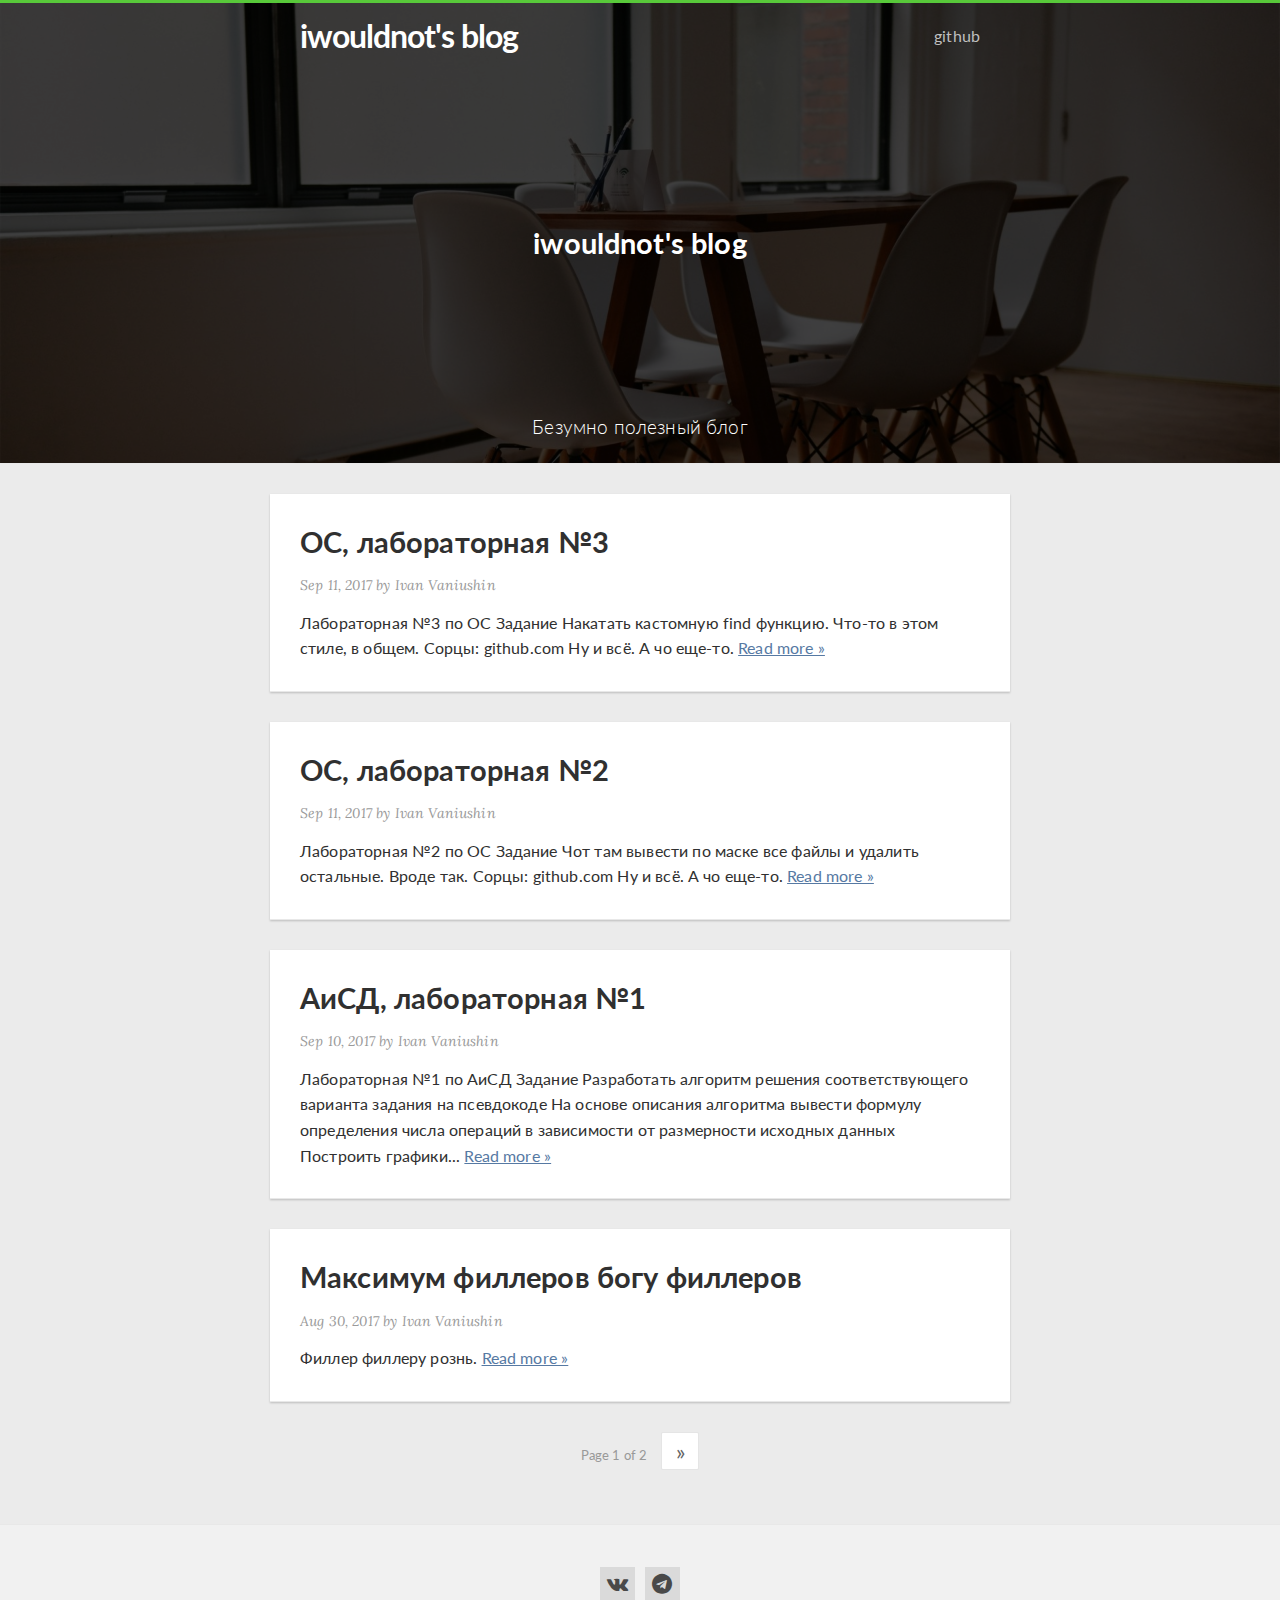
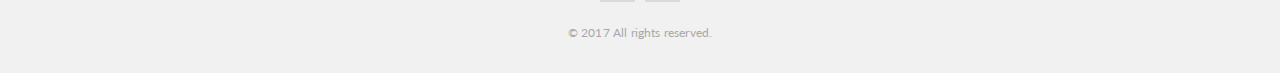
<file: index.html>
<!DOCTYPE html> <html lang="ru"> <head> <meta charset="utf-8"> <meta http-equiv="X-UA-Compatible" content="IE=edge"> <meta name="viewport" content="width=device-width, initial-scale=1"> <title> iwouldnot's blog &bull; Personal blog </title> <meta name="description" content="Personal blog"> <link rel="stylesheet" href="/css/main.css"> <link rel="canonical" href="https://iwouldnot.me/"> <link rel="alternate" type="application/rss+xml" title="iwouldnot's blog" href="https://iwouldnot.me/feed.xml" /> <script type="text/javascript"> var _gaq = _gaq || []; _gaq.push(['_setAccount', 'UA-105831298-1']); _gaq.push(['_trackPageview']); (function() { var ga = document.createElement('script'); ga.type = 'text/javascript'; ga.async = true; ga.src = ('https:' == document.location.protocol ? 'https://ssl' : 'http://www') + '.google-analytics.com/ga.js'; var s = document.getElementsByTagName('script')[0]; s.parentNode.insertBefore(ga, s); })(); </script> </head> <body class="home"> <main class="main"> <header class="header"> <div class="overlay"> <div class="container"> <h1 class="title"> <a href="/">iwouldnot's blog</a> </h1> <nav class="navbar"> <a href="#" class="menu-icon"> <span></span> <span></span> <span></span> </a> <ul class="nav"> <li><a href="https://github.com/iwouldnot/iwouldnot.github.io" target="_blank">github</a></li> </ul> </nav> </div> <h2 class="txt-center"> <strong>iwouldnot's blog</strong> </h2> <h4 class="txt-center"> Безумно полезный блог </h4> </div> </header> <div class="post-list"> <article class="post card container"> <header class="post-header"> <h1><a class="post-link" href="/OS-Lab-3/">ОС, лабораторная №3</a></h1> <span class="post-meta"> <time class="post-date" datetime="">Sep 11, 2017</time> <span class="post-author">by Ivan Vaniushin</span> </span> </header> <div class="post-content"> Лабораторная №3 по ОС Задание Накатать кастомную find функцию. Что-то в этом стиле, в общем. Сорцы: github.com Ну и всё. А чо еще-то. <a href="/OS-Lab-3/" class="readmore">Read more &raquo;</a> </div> </article> <article class="post card container"> <header class="post-header"> <h1><a class="post-link" href="/OS-Lab-2/">ОС, лабораторная №2</a></h1> <span class="post-meta"> <time class="post-date" datetime="">Sep 11, 2017</time> <span class="post-author">by Ivan Vaniushin</span> </span> </header> <div class="post-content"> Лабораторная №2 по ОС Задание Чот там вывести по маске все файлы и удалить остальные. Вроде так. Сорцы: github.com Ну и всё. А чо еще-то. <a href="/OS-Lab-2/" class="readmore">Read more &raquo;</a> </div> </article> <article class="post card container"> <header class="post-header"> <h1><a class="post-link" href="/AiSD-Lab-1/">АиСД, лабораторная №1</a></h1> <span class="post-meta"> <time class="post-date" datetime="">Sep 10, 2017</time> <span class="post-author">by Ivan Vaniushin</span> </span> </header> <div class="post-content"> Лабораторная №1 по АиСД Задание Разработать алгоритм решения соответствующего варианта задания на псевдокоде На основе описания алгоритма вывести формулу определения числа операций в зависимости от размерности исходных данных Построить графики... <a href="/AiSD-Lab-1/" class="readmore">Read more &raquo;</a> </div> </article> <article class="post card container"> <header class="post-header"> <h1><a class="post-link" href="/maximum-filler-post/">Максимум филлеров богу филлеров</a></h1> <span class="post-meta"> <time class="post-date" datetime="">Aug 30, 2017</time> <span class="post-author">by Ivan Vaniushin</span> </span> </header> <div class="post-content"> Филлер филлеру рознь. <a href="/maximum-filler-post/" class="readmore">Read more &raquo;</a> </div> </article> <div class="container"> <nav class="pagination" role="pagination"> <ul> <li><span class="page-number">Page 1 of 2</span></li> <li><a class="older-posts" href="/page/2/">&raquo;</a></li> </ul> </nav> </div> </div> <footer class="footer t-center"> <div class="container"> <div class="social-icons"> <ul class="text-left"> <li><a href="https://vk.com/iwouldnot" target="_blank"><i class="fa fa-vk"></i></a></li> <li><a href="https://t.me/iwouldnot" target="_blank"><i class="fa fa-telegram"></i></a></li> </ul> </div> <small>&copy; 2017 All rights reserved.</small> </div> </footer> </main> </body> </html></body></html>
</file>
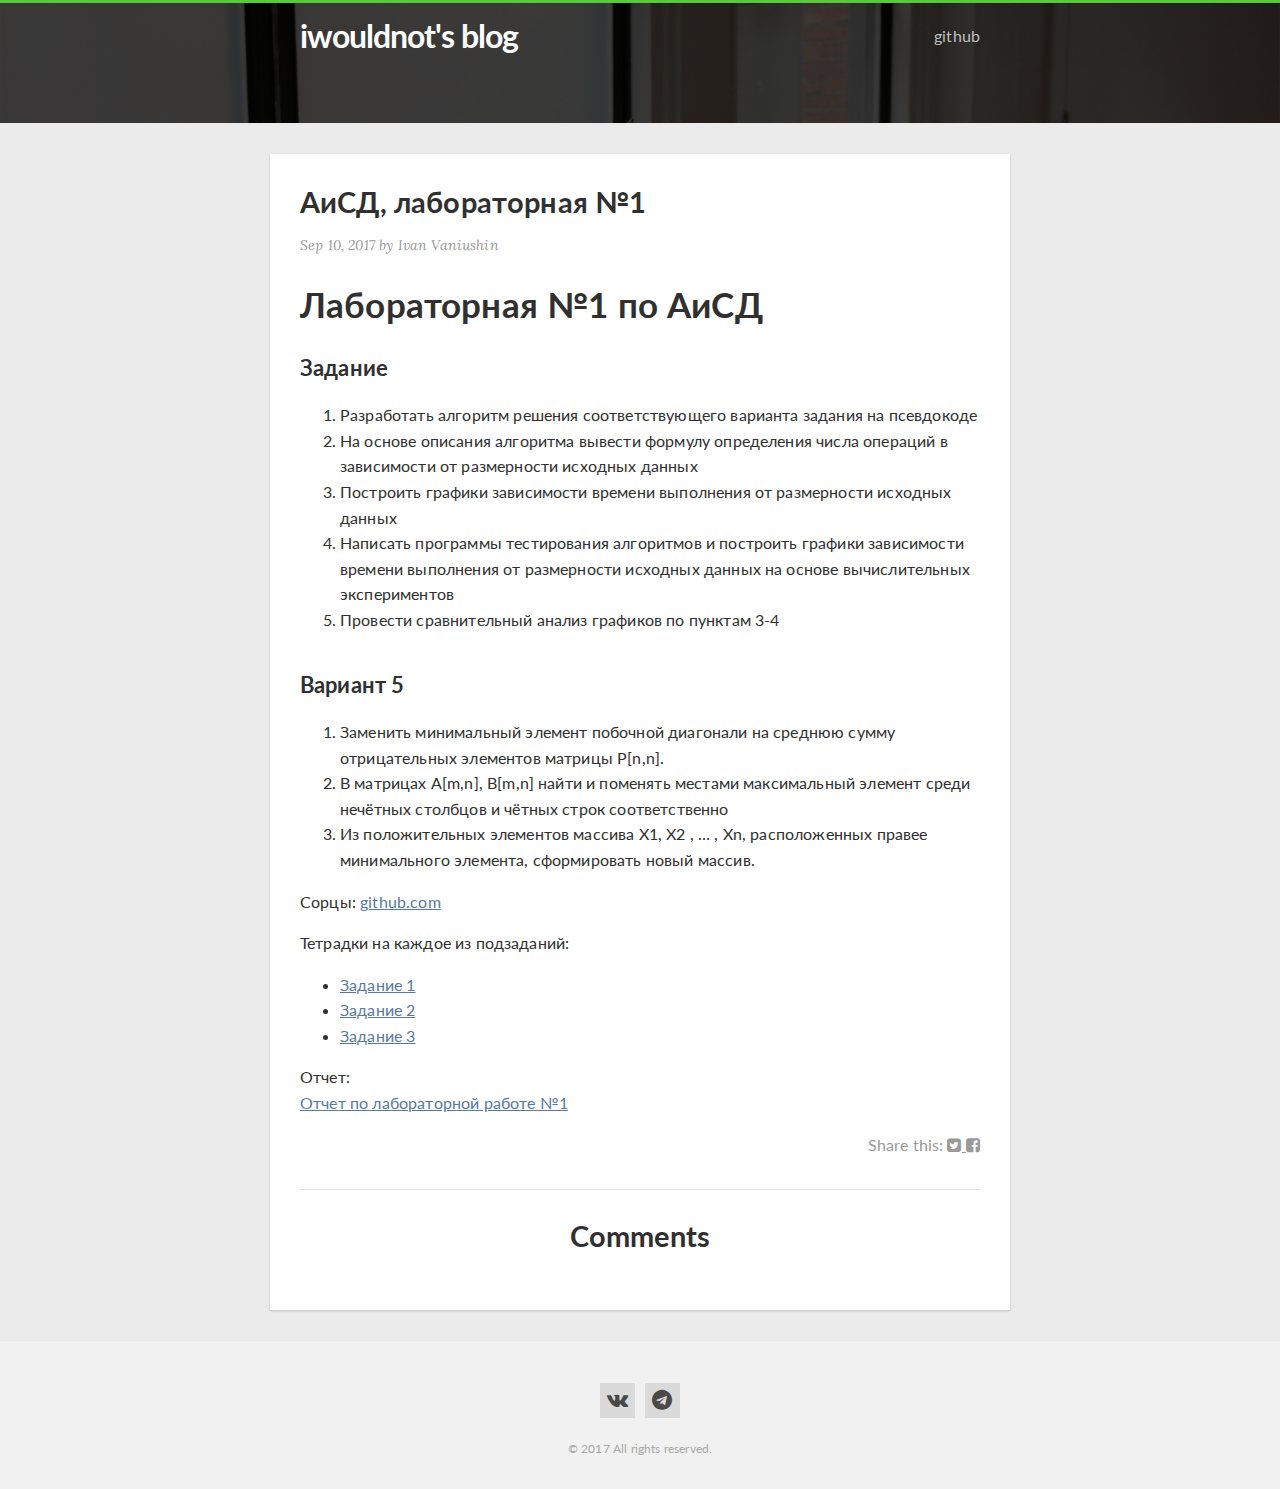
<file: AiSD-Lab-1/index.html>
<!DOCTYPE html> <html lang="ru"> <head> <meta charset="utf-8"> <meta http-equiv="X-UA-Compatible" content="IE=edge"> <meta name="viewport" content="width=device-width, initial-scale=1"> <title> АиСД, лабораторная №1 &bull; iwouldnot's blog </title> <meta name="description" content="Лабораторная №1 по АиСД"> <link rel="stylesheet" href="/css/main.css"> <link rel="canonical" href="https://iwouldnot.me/AiSD-Lab-1/"> <link rel="alternate" type="application/rss+xml" title="iwouldnot's blog" href="https://iwouldnot.me/feed.xml" /> <script type="text/javascript"> var _gaq = _gaq || []; _gaq.push(['_setAccount', 'UA-105831298-1']); _gaq.push(['_trackPageview']); (function() { var ga = document.createElement('script'); ga.type = 'text/javascript'; ga.async = true; ga.src = ('https:' == document.location.protocol ? 'https://ssl' : 'http://www') + '.google-analytics.com/ga.js'; var s = document.getElementsByTagName('script')[0]; s.parentNode.insertBefore(ga, s); })(); </script> </head> <body class="single"> <main class="main"> <header class="header"> <div class="overlay"> <div class="container"> <h1 class="title"> <a href="/">iwouldnot's blog</a> </h1> <nav class="navbar"> <a href="#" class="menu-icon"> <span></span> <span></span> <span></span> </a> <ul class="nav"> <li><a href="https://github.com/iwouldnot/iwouldnot.github.io" target="_blank">github</a></li> </ul> </nav> </div> </div> </header> <article class="post container card"> <header class="post-header"> <h1 class="post-title">АиСД, лабораторная №1</h1> <span class="post-meta"> <time class="post-date" datetime="2017-09-10">Sep 10, 2017</time> <span class="post-author">by Ivan Vaniushin</span> </span> </header> <div class="post-content"> <h1 id="section">Лабораторная №1 по АиСД</h1> <h3 id="section-1">Задание</h3> <ol> <li>Разработать алгоритм решения соответствующего варианта задания на псевдокоде</li> <li>На основе описания алгоритма вывести формулу определения числа операций в зависимости от размерности исходных данных</li> <li>Построить графики зависимости времени выполнения от размерности исходных данных</li> <li>Написать программы тестирования алгоритмов и построить графики зависимости времени выполнения от размерности исходных данных на основе вычислительных экспериментов</li> <li>Провести сравнительный анализ графиков по пунктам 3-4 <br /><br /></li> </ol> <h3 id="section-2">Вариант 5</h3> <ol> <li>Заменить минимальный элемент побочной диагонали на среднюю сумму отрицательных элементов матрицы P[n,n].</li> <li>В матрицах A[m,n], B[m,n] найти и поменять местами максимальный элемент среди нечётных столбцов и чётных строк соответственно</li> <li>Из положительных элементов массива Х1, Х2 , … , Хn, расположенных правее минимального элемента, сформировать новый массив.</li> </ol> <p>Сорцы: <a href="https://github.com/iwouldnot/TPU_Algo_labs/tree/master/Lab%201">github.com</a></p> <p>Тетрадки на каждое из подзаданий:</p> <ul> <li><a href="https://nbviewer.jupyter.org/github/iwouldnot/TPU_Algo_labs/blob/master/Lab%201/Lab1_1.ipynb">Задание 1</a></li> <li><a href="https://nbviewer.jupyter.org/github/iwouldnot/TPU_Algo_labs/blob/master/Lab%201/Lab1_2.ipynb">Задание 2</a></li> <li><a href="https://nbviewer.jupyter.org/github/iwouldnot/TPU_Algo_labs/blob/master/Lab%201/Lab1_3.ipynb">Задание 3</a></li> </ul> <p>Отчет:<br /> <a href="/assets/StudyContent/AiSD/Lab1/alg_lab1_otchet.docx">Отчет по лабораторной работе №1</a></p> <aside class="share"> <span>Share this: </span> <a href="http://twitter.com/share?text=АиСД, лабораторная №1&amp;url=https://iwouldnot.me/AiSD-Lab-1/&amp;hashtags=web,dev,blog,soudev&amp;via=nandomoreirame" onclick="window.open(this.href, 'twitter-share', 'width=550,height=235');return false;"> <i class="fa fa-twitter-square"></i> </a> <a href="https://www.facebook.com/sharer/sharer.php?u=https://iwouldnot.me/AiSD-Lab-1/" onclick="window.open(this.href, 'facebook-share','width=580,height=296');return false;"> <i class="fa fa-facebook-square"></i> </a> </aside> <hr> <aside id="comments" class="disqus"> <h2 class="txt-center">Comments</h2> <div id="disqus_thread"></div> <script type="text/javascript"> var disqus_shortname = 'iwdnot-blog'; var disqus_url = 'https://iwouldnot.me/AiSD-Lab-1/'; var disqus_identifier = '/AiSD-Lab-1'; var disqus_title = 'АиСД, лабораторная №1'; /* disqus_developer = 1; */ (function() { var dsq = document.createElement('script'); dsq.type = 'text/javascript'; dsq.async = true; dsq.src = '//' + disqus_shortname + '.disqus.com/embed.js'; (document.getElementsByTagName('head')[0] || document.getElementsByTagName('body')[0]).appendChild(dsq); })(); </script> <noscript> Please enable JavaScript to view the <a href="https://disqus.com/?ref_noscript" rel="nofollow">comments powered by Disqus.</a> </noscript> </aside> </div> </article> <footer class="footer t-center"> <div class="container"> <div class="social-icons"> <ul class="text-left"> <li><a href="https://vk.com/iwouldnot" target="_blank"><i class="fa fa-vk"></i></a></li> <li><a href="https://t.me/iwouldnot" target="_blank"><i class="fa fa-telegram"></i></a></li> </ul> </div> <small>&copy; 2017 All rights reserved.</small> </div> </footer> </main> </body> </html></body></html>
</file>
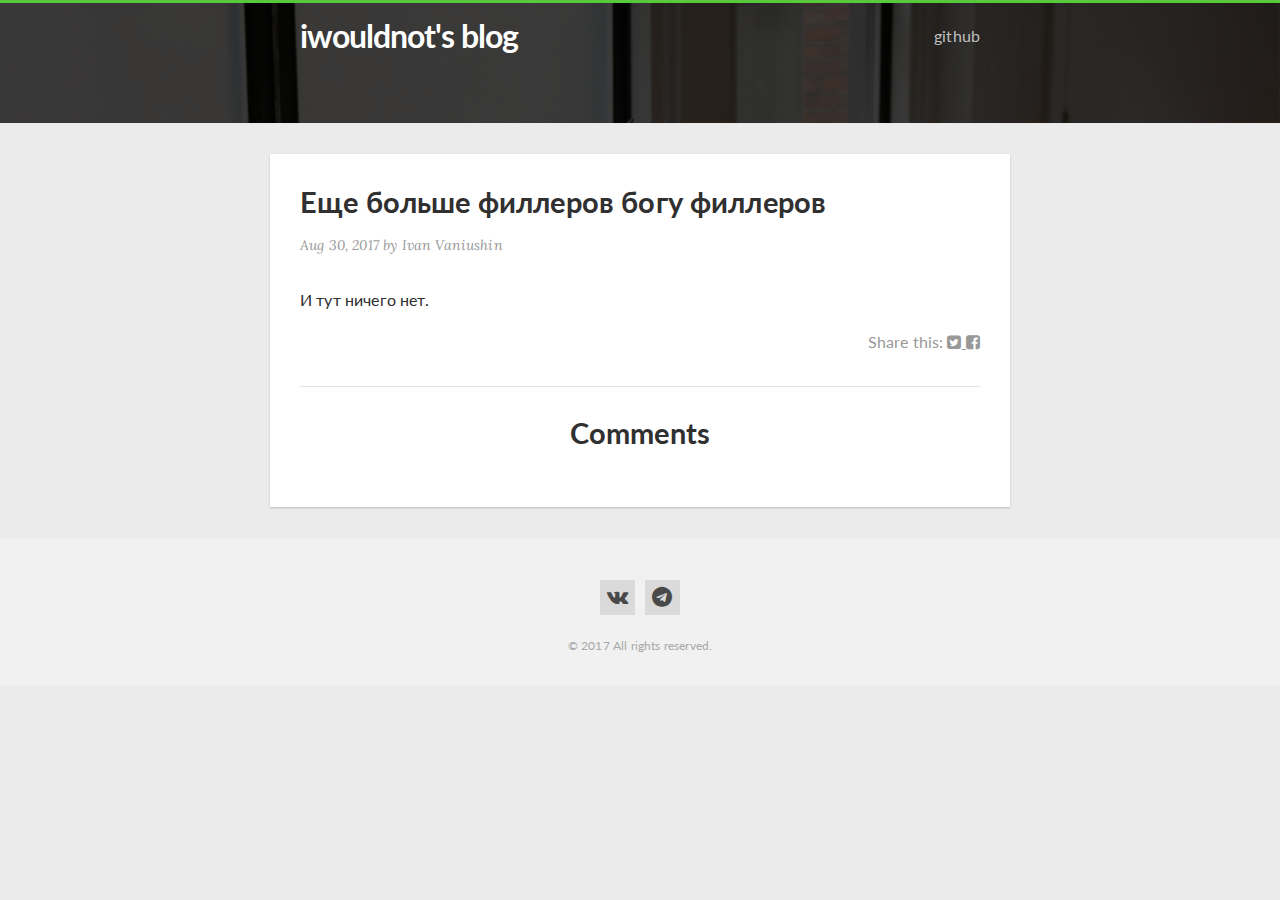
<file: even-more-filler-posts/index.html>
<!DOCTYPE html> <html lang="ru"> <head> <meta charset="utf-8"> <meta http-equiv="X-UA-Compatible" content="IE=edge"> <meta name="viewport" content="width=device-width, initial-scale=1"> <title> Еще больше филлеров богу филлеров &bull; iwouldnot's blog </title> <meta name="description" content="И тут ничего нет."> <link rel="stylesheet" href="/css/main.css"> <link rel="canonical" href="https://iwouldnot.me/even-more-filler-posts/"> <link rel="alternate" type="application/rss+xml" title="iwouldnot's blog" href="https://iwouldnot.me/feed.xml" /> <script type="text/javascript"> var _gaq = _gaq || []; _gaq.push(['_setAccount', 'UA-105831298-1']); _gaq.push(['_trackPageview']); (function() { var ga = document.createElement('script'); ga.type = 'text/javascript'; ga.async = true; ga.src = ('https:' == document.location.protocol ? 'https://ssl' : 'http://www') + '.google-analytics.com/ga.js'; var s = document.getElementsByTagName('script')[0]; s.parentNode.insertBefore(ga, s); })(); </script> </head> <body class="single"> <main class="main"> <header class="header"> <div class="overlay"> <div class="container"> <h1 class="title"> <a href="/">iwouldnot's blog</a> </h1> <nav class="navbar"> <a href="#" class="menu-icon"> <span></span> <span></span> <span></span> </a> <ul class="nav"> <li><a href="https://github.com/iwouldnot/iwouldnot.github.io" target="_blank">github</a></li> </ul> </nav> </div> </div> </header> <article class="post container card"> <header class="post-header"> <h1 class="post-title">Еще больше филлеров богу филлеров</h1> <span class="post-meta"> <time class="post-date" datetime="2017-08-30">Aug 30, 2017</time> <span class="post-author">by Ivan Vaniushin</span> </span> </header> <div class="post-content"> <p>И тут ничего нет.</p> <aside class="share"> <span>Share this: </span> <a href="http://twitter.com/share?text=Еще больше филлеров богу филлеров&amp;url=https://iwouldnot.me/even-more-filler-posts/&amp;hashtags=web,dev,blog,soudev&amp;via=nandomoreirame" onclick="window.open(this.href, 'twitter-share', 'width=550,height=235');return false;"> <i class="fa fa-twitter-square"></i> </a> <a href="https://www.facebook.com/sharer/sharer.php?u=https://iwouldnot.me/even-more-filler-posts/" onclick="window.open(this.href, 'facebook-share','width=580,height=296');return false;"> <i class="fa fa-facebook-square"></i> </a> </aside> <hr> <aside id="comments" class="disqus"> <h2 class="txt-center">Comments</h2> <div id="disqus_thread"></div> <script type="text/javascript"> var disqus_shortname = 'iwdnot-blog'; var disqus_url = 'https://iwouldnot.me/even-more-filler-posts/'; var disqus_identifier = '/even-more-filler-posts'; var disqus_title = 'Еще больше филлеров богу филлеров'; /* disqus_developer = 1; */ (function() { var dsq = document.createElement('script'); dsq.type = 'text/javascript'; dsq.async = true; dsq.src = '//' + disqus_shortname + '.disqus.com/embed.js'; (document.getElementsByTagName('head')[0] || document.getElementsByTagName('body')[0]).appendChild(dsq); })(); </script> <noscript> Please enable JavaScript to view the <a href="https://disqus.com/?ref_noscript" rel="nofollow">comments powered by Disqus.</a> </noscript> </aside> </div> </article> <footer class="footer t-center"> <div class="container"> <div class="social-icons"> <ul class="text-left"> <li><a href="https://vk.com/iwouldnot" target="_blank"><i class="fa fa-vk"></i></a></li> <li><a href="https://t.me/iwouldnot" target="_blank"><i class="fa fa-telegram"></i></a></li> </ul> </div> <small>&copy; 2017 All rights reserved.</small> </div> </footer> </main> </body> </html></body></html>
</file>
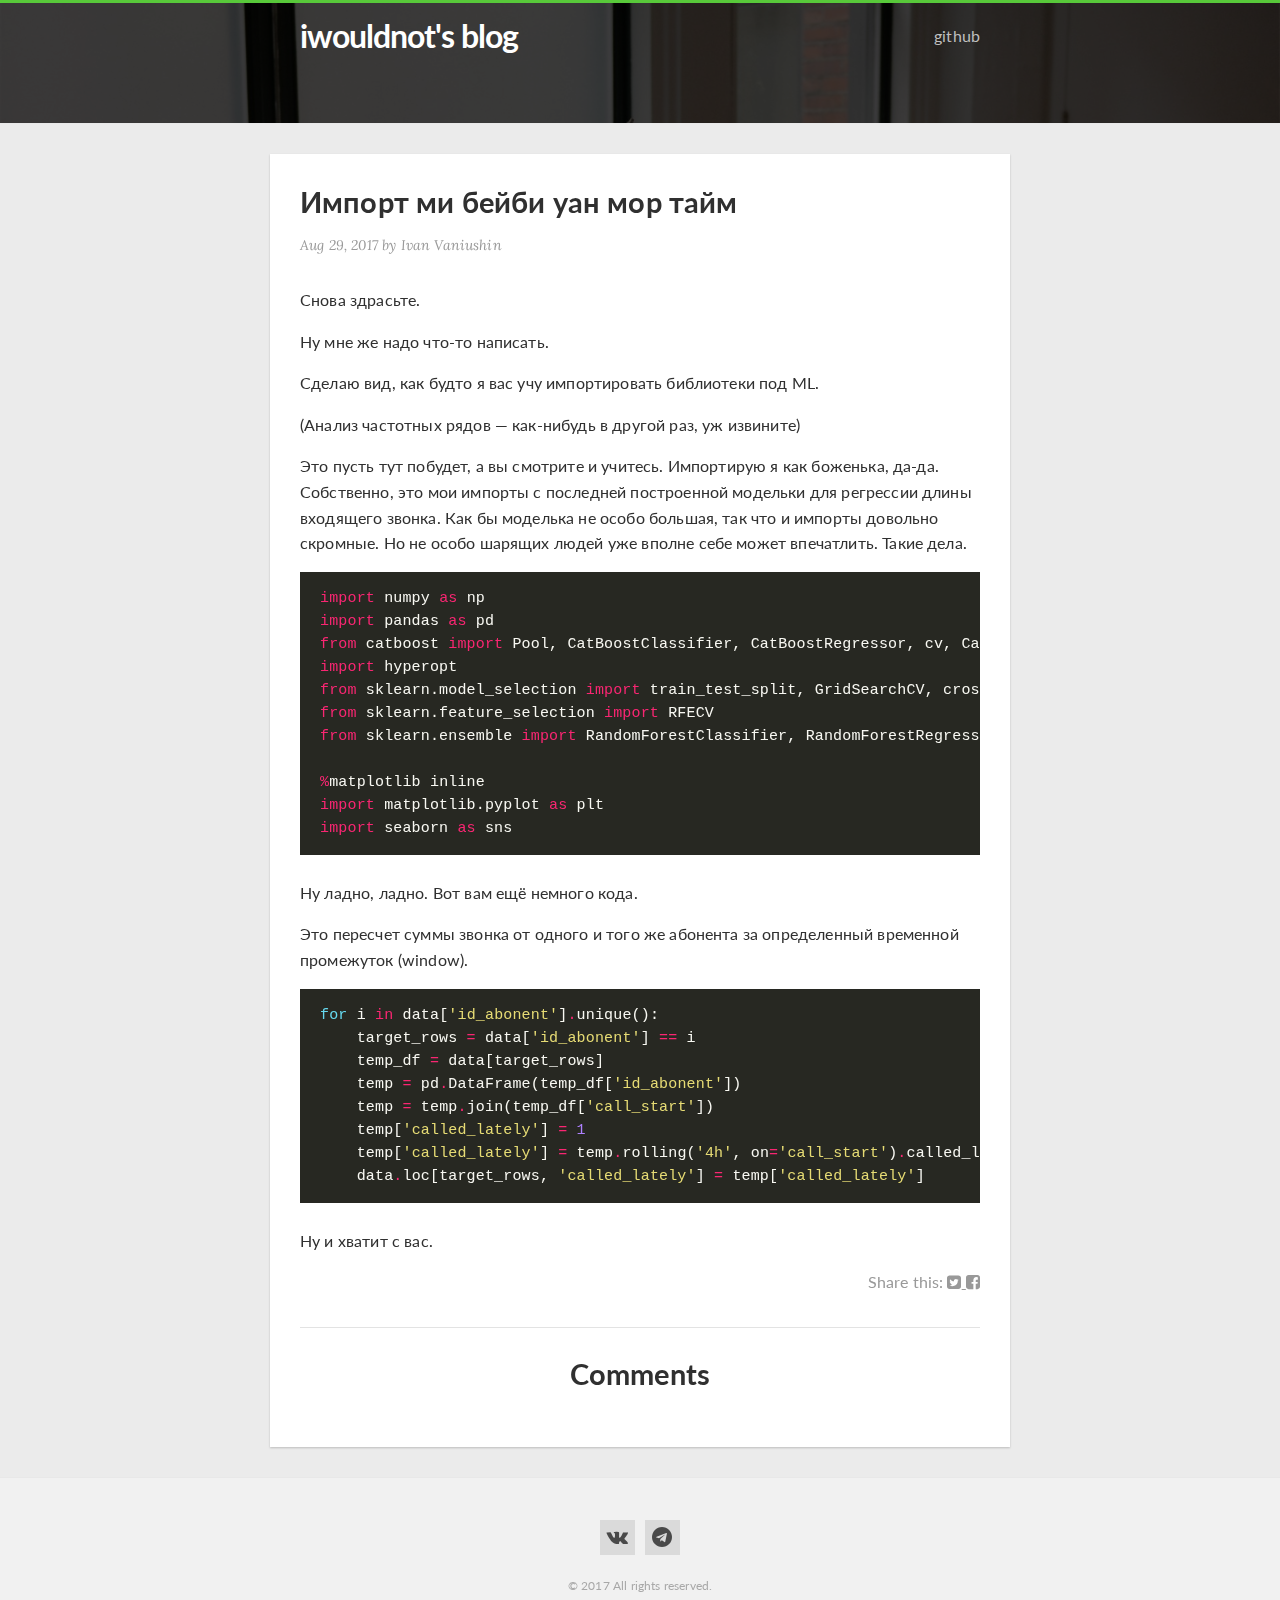
<file: first-filler-post/index.html>
<!DOCTYPE html> <html lang="ru"> <head> <meta charset="utf-8"> <meta http-equiv="X-UA-Compatible" content="IE=edge"> <meta name="viewport" content="width=device-width, initial-scale=1"> <title> Импорт ми бейби уан мор тайм &bull; iwouldnot's blog </title> <meta name="description" content="Снова здрасьте."> <link rel="stylesheet" href="/css/main.css"> <link rel="canonical" href="https://iwouldnot.me/first-filler-post/"> <link rel="alternate" type="application/rss+xml" title="iwouldnot's blog" href="https://iwouldnot.me/feed.xml" /> <script type="text/javascript"> var _gaq = _gaq || []; _gaq.push(['_setAccount', 'UA-105831298-1']); _gaq.push(['_trackPageview']); (function() { var ga = document.createElement('script'); ga.type = 'text/javascript'; ga.async = true; ga.src = ('https:' == document.location.protocol ? 'https://ssl' : 'http://www') + '.google-analytics.com/ga.js'; var s = document.getElementsByTagName('script')[0]; s.parentNode.insertBefore(ga, s); })(); </script> </head> <body class="single"> <main class="main"> <header class="header"> <div class="overlay"> <div class="container"> <h1 class="title"> <a href="/">iwouldnot's blog</a> </h1> <nav class="navbar"> <a href="#" class="menu-icon"> <span></span> <span></span> <span></span> </a> <ul class="nav"> <li><a href="https://github.com/iwouldnot/iwouldnot.github.io" target="_blank">github</a></li> </ul> </nav> </div> </div> </header> <article class="post container card"> <header class="post-header"> <h1 class="post-title">Импорт ми бейби уан мор тайм</h1> <span class="post-meta"> <time class="post-date" datetime="2017-08-29">Aug 29, 2017</time> <span class="post-author">by Ivan Vaniushin</span> </span> </header> <div class="post-content"> <p>Снова здрасьте.</p> <p>Ну мне же надо что-то написать.</p> <p>Сделаю вид, как будто я вас учу импортировать библиотеки под ML.</p> <p>(Анализ частотных рядов — как-нибудь в другой раз, уж извините)</p> <p>Это пусть тут побудет, а вы смотрите и учитесь. Импортирую я как боженька, да-да. Собственно, это мои импорты с последней построенной модельки для регрессии длины входящего звонка. Как бы моделька не особо большая, так что и импорты довольно скромные. Но не особо шарящих людей уже вполне себе может впечатлить. Такие дела.</p> <div class="highlight"><pre><code class="language-python" data-lang="python"><span class="kn">import</span> <span class="nn">numpy</span> <span class="kn">as</span> <span class="nn">np</span>
<span class="kn">import</span> <span class="nn">pandas</span> <span class="kn">as</span> <span class="nn">pd</span>
<span class="kn">from</span> <span class="nn">catboost</span> <span class="kn">import</span> <span class="n">Pool</span><span class="p">,</span> <span class="n">CatBoostClassifier</span><span class="p">,</span> <span class="n">CatBoostRegressor</span><span class="p">,</span> <span class="n">cv</span><span class="p">,</span> <span class="n">CatboostIpythonWidget</span>
<span class="kn">import</span> <span class="nn">hyperopt</span>
<span class="kn">from</span> <span class="nn">sklearn.model_selection</span> <span class="kn">import</span> <span class="n">train_test_split</span><span class="p">,</span> <span class="n">GridSearchCV</span><span class="p">,</span> <span class="n">cross_val_score</span><span class="p">,</span> <span class="n">StratifiedKFold</span>
<span class="kn">from</span> <span class="nn">sklearn.feature_selection</span> <span class="kn">import</span> <span class="n">RFECV</span>
<span class="kn">from</span> <span class="nn">sklearn.ensemble</span> <span class="kn">import</span> <span class="n">RandomForestClassifier</span><span class="p">,</span> <span class="n">RandomForestRegressor</span><span class="p">,</span> <span class="n">GradientBoostingRegressor</span>

<span class="o">%</span><span class="n">matplotlib</span> <span class="n">inline</span>
<span class="kn">import</span> <span class="nn">matplotlib.pyplot</span> <span class="kn">as</span> <span class="nn">plt</span>
<span class="kn">import</span> <span class="nn">seaborn</span> <span class="kn">as</span> <span class="nn">sns</span></code></pre></div> <p>Ну ладно, ладно. Вот вам ещё немного кода.</p> <p>Это пересчет суммы звонка от одного и того же абонента за определенный временной промежуток (window).</p> <div class="highlight"><pre><code class="language-python" data-lang="python"><span class="k">for</span> <span class="n">i</span> <span class="ow">in</span> <span class="n">data</span><span class="p">[</span><span class="s">&#39;id_abonent&#39;</span><span class="p">]</span><span class="o">.</span><span class="n">unique</span><span class="p">():</span>
    <span class="n">target_rows</span> <span class="o">=</span> <span class="n">data</span><span class="p">[</span><span class="s">&#39;id_abonent&#39;</span><span class="p">]</span> <span class="o">==</span> <span class="n">i</span>
    <span class="n">temp_df</span> <span class="o">=</span> <span class="n">data</span><span class="p">[</span><span class="n">target_rows</span><span class="p">]</span>
    <span class="n">temp</span> <span class="o">=</span> <span class="n">pd</span><span class="o">.</span><span class="n">DataFrame</span><span class="p">(</span><span class="n">temp_df</span><span class="p">[</span><span class="s">&#39;id_abonent&#39;</span><span class="p">])</span>
    <span class="n">temp</span> <span class="o">=</span> <span class="n">temp</span><span class="o">.</span><span class="n">join</span><span class="p">(</span><span class="n">temp_df</span><span class="p">[</span><span class="s">&#39;call_start&#39;</span><span class="p">])</span>
    <span class="n">temp</span><span class="p">[</span><span class="s">&#39;called_lately&#39;</span><span class="p">]</span> <span class="o">=</span> <span class="mi">1</span>
    <span class="n">temp</span><span class="p">[</span><span class="s">&#39;called_lately&#39;</span><span class="p">]</span> <span class="o">=</span> <span class="n">temp</span><span class="o">.</span><span class="n">rolling</span><span class="p">(</span><span class="s">&#39;4h&#39;</span><span class="p">,</span> <span class="n">on</span><span class="o">=</span><span class="s">&#39;call_start&#39;</span><span class="p">)</span><span class="o">.</span><span class="n">called_lately</span><span class="o">.</span><span class="n">sum</span><span class="p">()</span>
    <span class="n">data</span><span class="o">.</span><span class="n">loc</span><span class="p">[</span><span class="n">target_rows</span><span class="p">,</span> <span class="s">&#39;called_lately&#39;</span><span class="p">]</span> <span class="o">=</span> <span class="n">temp</span><span class="p">[</span><span class="s">&#39;called_lately&#39;</span><span class="p">]</span></code></pre></div> <p>Ну и хватит с вас.</p> <aside class="share"> <span>Share this: </span> <a href="http://twitter.com/share?text=Импорт ми бейби уан мор тайм&amp;url=https://iwouldnot.me/first-filler-post/&amp;hashtags=web,dev,blog,soudev&amp;via=nandomoreirame" onclick="window.open(this.href, 'twitter-share', 'width=550,height=235');return false;"> <i class="fa fa-twitter-square"></i> </a> <a href="https://www.facebook.com/sharer/sharer.php?u=https://iwouldnot.me/first-filler-post/" onclick="window.open(this.href, 'facebook-share','width=580,height=296');return false;"> <i class="fa fa-facebook-square"></i> </a> </aside> <hr> <aside id="comments" class="disqus"> <h2 class="txt-center">Comments</h2> <div id="disqus_thread"></div> <script type="text/javascript"> var disqus_shortname = 'iwdnot-blog'; var disqus_url = 'https://iwouldnot.me/first-filler-post/'; var disqus_identifier = '/first-filler-post'; var disqus_title = 'Импорт ми бейби уан мор тайм'; /* disqus_developer = 1; */ (function() { var dsq = document.createElement('script'); dsq.type = 'text/javascript'; dsq.async = true; dsq.src = '//' + disqus_shortname + '.disqus.com/embed.js'; (document.getElementsByTagName('head')[0] || document.getElementsByTagName('body')[0]).appendChild(dsq); })(); </script> <noscript> Please enable JavaScript to view the <a href="https://disqus.com/?ref_noscript" rel="nofollow">comments powered by Disqus.</a> </noscript> </aside> </div> </article> <footer class="footer t-center"> <div class="container"> <div class="social-icons"> <ul class="text-left"> <li><a href="https://vk.com/iwouldnot" target="_blank"><i class="fa fa-vk"></i></a></li> <li><a href="https://t.me/iwouldnot" target="_blank"><i class="fa fa-telegram"></i></a></li> </ul> </div> <small>&copy; 2017 All rights reserved.</small> </div> </footer> </main> </body> </html></body></html>
</file>
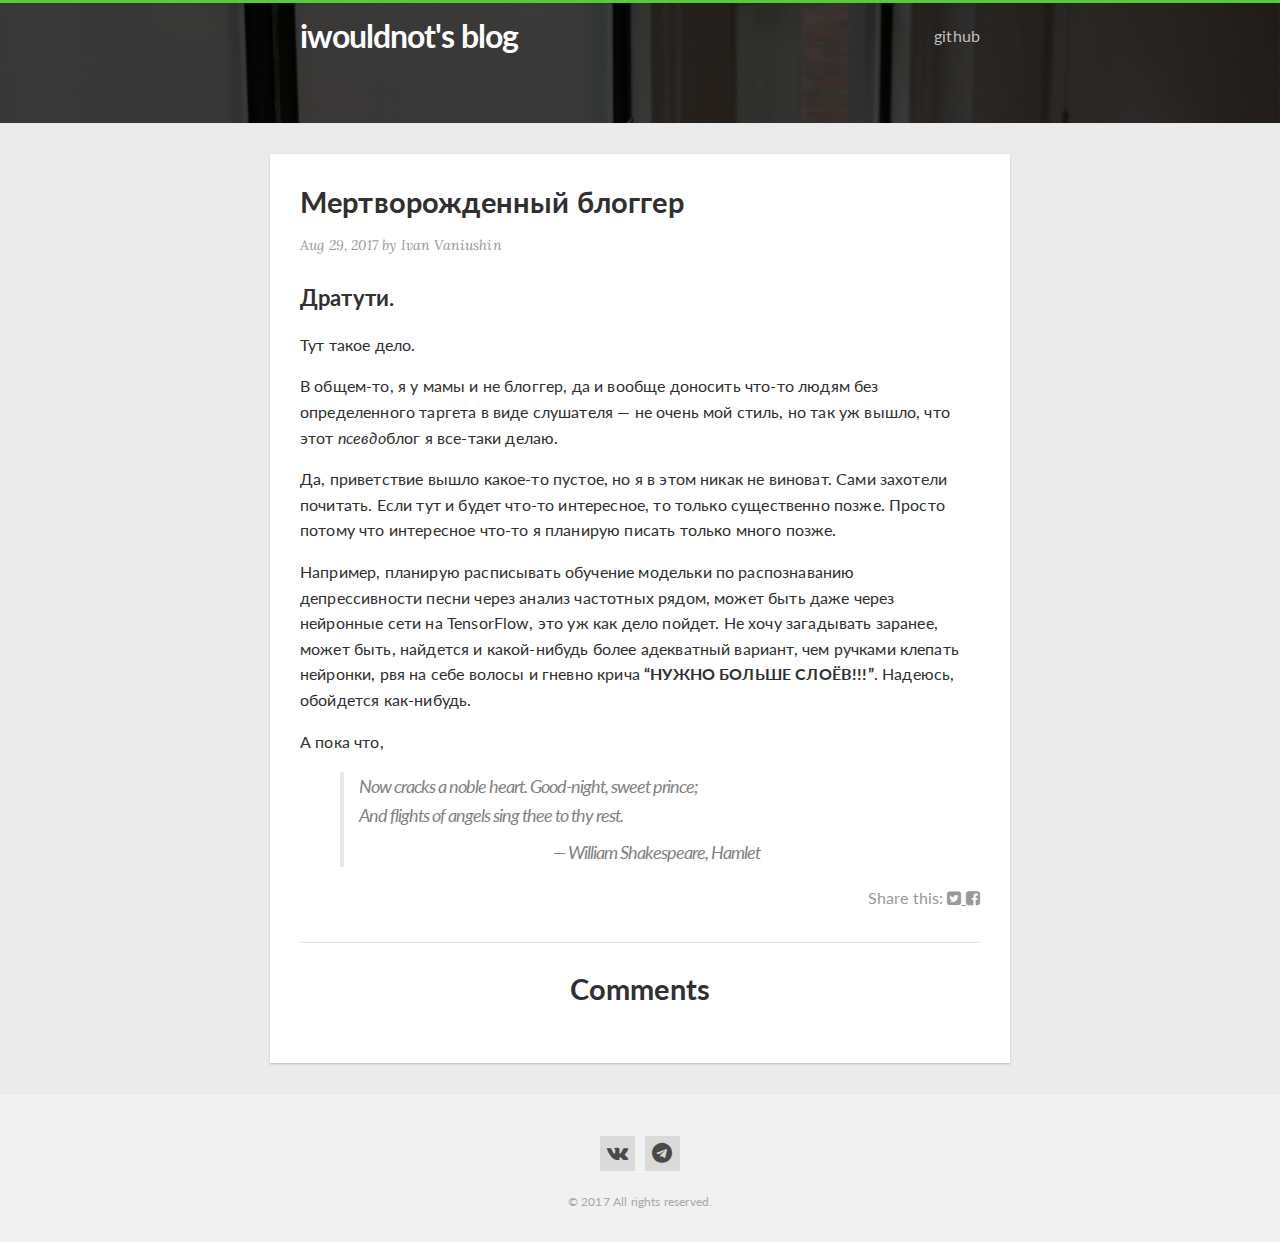
<file: introduction-post/index.html>
<!DOCTYPE html> <html lang="ru"> <head> <meta charset="utf-8"> <meta http-equiv="X-UA-Compatible" content="IE=edge"> <meta name="viewport" content="width=device-width, initial-scale=1"> <title> Мертворожденный блоггер &bull; iwouldnot's blog </title> <meta name="description" content="Дратути.Тут такое дело."> <link rel="stylesheet" href="/css/main.css"> <link rel="canonical" href="https://iwouldnot.me/introduction-post/"> <link rel="alternate" type="application/rss+xml" title="iwouldnot's blog" href="https://iwouldnot.me/feed.xml" /> <script type="text/javascript"> var _gaq = _gaq || []; _gaq.push(['_setAccount', 'UA-105831298-1']); _gaq.push(['_trackPageview']); (function() { var ga = document.createElement('script'); ga.type = 'text/javascript'; ga.async = true; ga.src = ('https:' == document.location.protocol ? 'https://ssl' : 'http://www') + '.google-analytics.com/ga.js'; var s = document.getElementsByTagName('script')[0]; s.parentNode.insertBefore(ga, s); })(); </script> </head> <body class="single"> <main class="main"> <header class="header"> <div class="overlay"> <div class="container"> <h1 class="title"> <a href="/">iwouldnot's blog</a> </h1> <nav class="navbar"> <a href="#" class="menu-icon"> <span></span> <span></span> <span></span> </a> <ul class="nav"> <li><a href="https://github.com/iwouldnot/iwouldnot.github.io" target="_blank">github</a></li> </ul> </nav> </div> </div> </header> <article class="post container card"> <header class="post-header"> <h1 class="post-title">Мертворожденный блоггер</h1> <span class="post-meta"> <time class="post-date" datetime="2017-08-29">Aug 29, 2017</time> <span class="post-author">by Ivan Vaniushin</span> </span> </header> <div class="post-content"> <h3 id="section">Дратути.</h3> <p>Тут такое дело.</p> <p>В общем-то, я у мамы и не блоггер, да и вообще доносить что-то людям без определенного таргета в виде слушателя — не очень мой стиль, но так уж вышло, что этот <i>псевдо</i>блог я все-таки делаю.</p> <p>Да, приветствие вышло какое-то пустое, но я в этом никак не виноват. Сами захотели почитать. Если тут и будет что-то интересное, то только существенно позже. Просто потому что интересное что-то я планирую писать только много позже.</p> <p>Например, планирую расписывать обучение модельки по распознаванию депрессивности песни через анализ частотных рядом, может быть даже через нейронные сети на TensorFlow, это уж как дело пойдет. Не хочу загадывать заранее, может быть, найдется и какой-нибудь более адекватный вариант, чем ручками клепать нейронки, рвя на себе волосы и гневно крича <strong>“НУЖНО БОЛЬШЕ СЛОЁВ!!!”</strong>. Надеюсь, обойдется как-нибудь.</p> <p>А пока что,</p> <blockquote> <p>Now cracks a noble heart. Good-night, sweet prince;<br />And flights of angels sing thee to thy rest.</p> <div style="text-align: right; margin: -10px 180px auto auto"> <i>― William Shakespeare, Hamlet</i> </div> </blockquote> <aside class="share"> <span>Share this: </span> <a href="http://twitter.com/share?text=Мертворожденный блоггер&amp;url=https://iwouldnot.me/introduction-post/&amp;hashtags=web,dev,blog,soudev&amp;via=nandomoreirame" onclick="window.open(this.href, 'twitter-share', 'width=550,height=235');return false;"> <i class="fa fa-twitter-square"></i> </a> <a href="https://www.facebook.com/sharer/sharer.php?u=https://iwouldnot.me/introduction-post/" onclick="window.open(this.href, 'facebook-share','width=580,height=296');return false;"> <i class="fa fa-facebook-square"></i> </a> </aside> <hr> <aside id="comments" class="disqus"> <h2 class="txt-center">Comments</h2> <div id="disqus_thread"></div> <script type="text/javascript"> var disqus_shortname = 'iwdnot-blog'; var disqus_url = 'https://iwouldnot.me/introduction-post/'; var disqus_identifier = '/introduction-post'; var disqus_title = 'Мертворожденный блоггер'; /* disqus_developer = 1; */ (function() { var dsq = document.createElement('script'); dsq.type = 'text/javascript'; dsq.async = true; dsq.src = '//' + disqus_shortname + '.disqus.com/embed.js'; (document.getElementsByTagName('head')[0] || document.getElementsByTagName('body')[0]).appendChild(dsq); })(); </script> <noscript> Please enable JavaScript to view the <a href="https://disqus.com/?ref_noscript" rel="nofollow">comments powered by Disqus.</a> </noscript> </aside> </div> </article> <footer class="footer t-center"> <div class="container"> <div class="social-icons"> <ul class="text-left"> <li><a href="https://vk.com/iwouldnot" target="_blank"><i class="fa fa-vk"></i></a></li> <li><a href="https://t.me/iwouldnot" target="_blank"><i class="fa fa-telegram"></i></a></li> </ul> </div> <small>&copy; 2017 All rights reserved.</small> </div> </footer> </main> </body> </html></body></html>
</file>
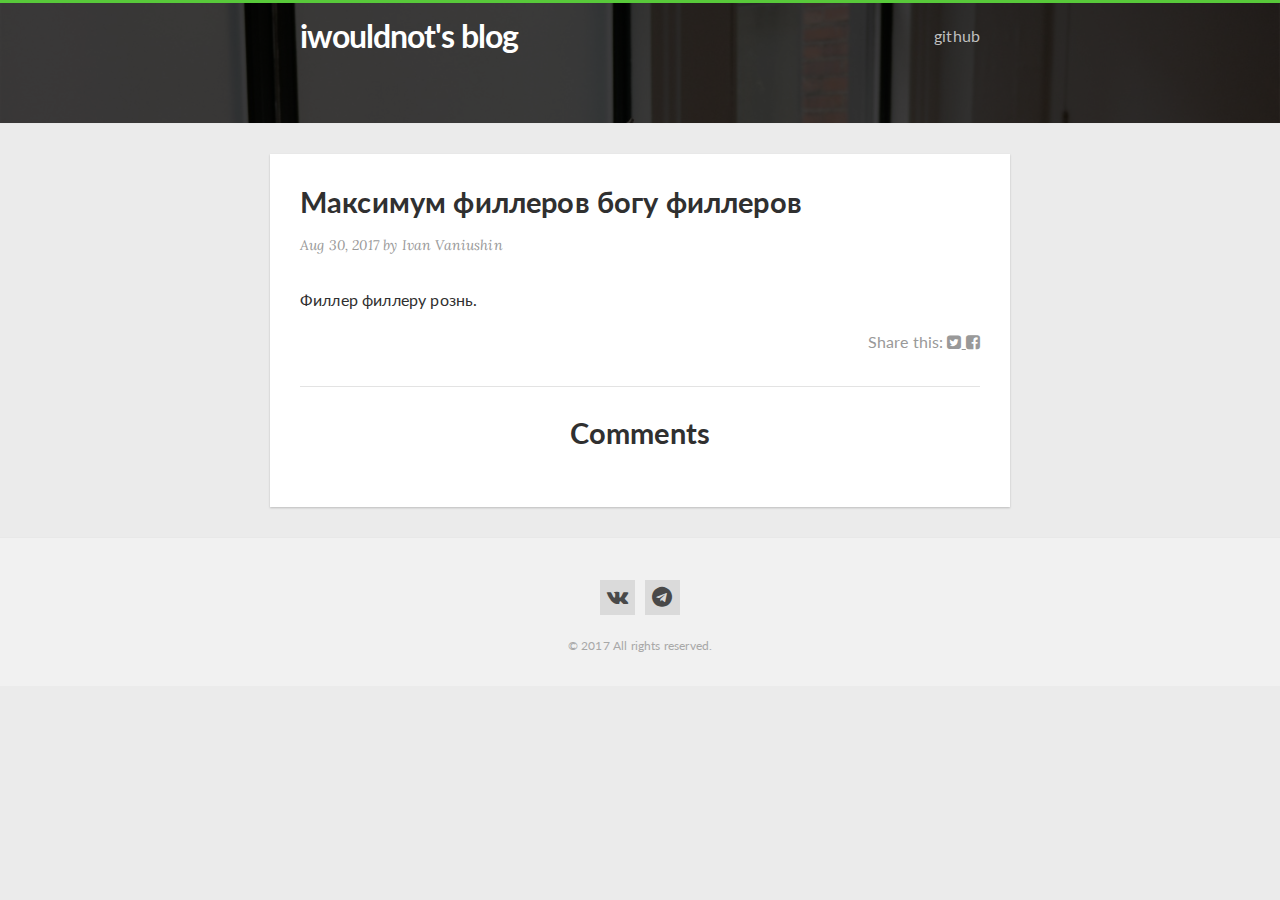
<file: maximum-filler-post/index.html>
<!DOCTYPE html> <html lang="ru"> <head> <meta charset="utf-8"> <meta http-equiv="X-UA-Compatible" content="IE=edge"> <meta name="viewport" content="width=device-width, initial-scale=1"> <title> Максимум филлеров богу филлеров &bull; iwouldnot's blog </title> <meta name="description" content="Филлер филлеру рознь."> <link rel="stylesheet" href="/css/main.css"> <link rel="canonical" href="https://iwouldnot.me/maximum-filler-post/"> <link rel="alternate" type="application/rss+xml" title="iwouldnot's blog" href="https://iwouldnot.me/feed.xml" /> <script type="text/javascript"> var _gaq = _gaq || []; _gaq.push(['_setAccount', 'UA-105831298-1']); _gaq.push(['_trackPageview']); (function() { var ga = document.createElement('script'); ga.type = 'text/javascript'; ga.async = true; ga.src = ('https:' == document.location.protocol ? 'https://ssl' : 'http://www') + '.google-analytics.com/ga.js'; var s = document.getElementsByTagName('script')[0]; s.parentNode.insertBefore(ga, s); })(); </script> </head> <body class="single"> <main class="main"> <header class="header"> <div class="overlay"> <div class="container"> <h1 class="title"> <a href="/">iwouldnot's blog</a> </h1> <nav class="navbar"> <a href="#" class="menu-icon"> <span></span> <span></span> <span></span> </a> <ul class="nav"> <li><a href="https://github.com/iwouldnot/iwouldnot.github.io" target="_blank">github</a></li> </ul> </nav> </div> </div> </header> <article class="post container card"> <header class="post-header"> <h1 class="post-title">Максимум филлеров богу филлеров</h1> <span class="post-meta"> <time class="post-date" datetime="2017-08-30">Aug 30, 2017</time> <span class="post-author">by Ivan Vaniushin</span> </span> </header> <div class="post-content"> <p>Филлер филлеру рознь.</p> <aside class="share"> <span>Share this: </span> <a href="http://twitter.com/share?text=Максимум филлеров богу филлеров&amp;url=https://iwouldnot.me/maximum-filler-post/&amp;hashtags=web,dev,blog,soudev&amp;via=nandomoreirame" onclick="window.open(this.href, 'twitter-share', 'width=550,height=235');return false;"> <i class="fa fa-twitter-square"></i> </a> <a href="https://www.facebook.com/sharer/sharer.php?u=https://iwouldnot.me/maximum-filler-post/" onclick="window.open(this.href, 'facebook-share','width=580,height=296');return false;"> <i class="fa fa-facebook-square"></i> </a> </aside> <hr> <aside id="comments" class="disqus"> <h2 class="txt-center">Comments</h2> <div id="disqus_thread"></div> <script type="text/javascript"> var disqus_shortname = 'iwdnot-blog'; var disqus_url = 'https://iwouldnot.me/maximum-filler-post/'; var disqus_identifier = '/maximum-filler-post'; var disqus_title = 'Максимум филлеров богу филлеров'; /* disqus_developer = 1; */ (function() { var dsq = document.createElement('script'); dsq.type = 'text/javascript'; dsq.async = true; dsq.src = '//' + disqus_shortname + '.disqus.com/embed.js'; (document.getElementsByTagName('head')[0] || document.getElementsByTagName('body')[0]).appendChild(dsq); })(); </script> <noscript> Please enable JavaScript to view the <a href="https://disqus.com/?ref_noscript" rel="nofollow">comments powered by Disqus.</a> </noscript> </aside> </div> </article> <footer class="footer t-center"> <div class="container"> <div class="social-icons"> <ul class="text-left"> <li><a href="https://vk.com/iwouldnot" target="_blank"><i class="fa fa-vk"></i></a></li> <li><a href="https://t.me/iwouldnot" target="_blank"><i class="fa fa-telegram"></i></a></li> </ul> </div> <small>&copy; 2017 All rights reserved.</small> </div> </footer> </main> </body> </html></body></html>
</file>
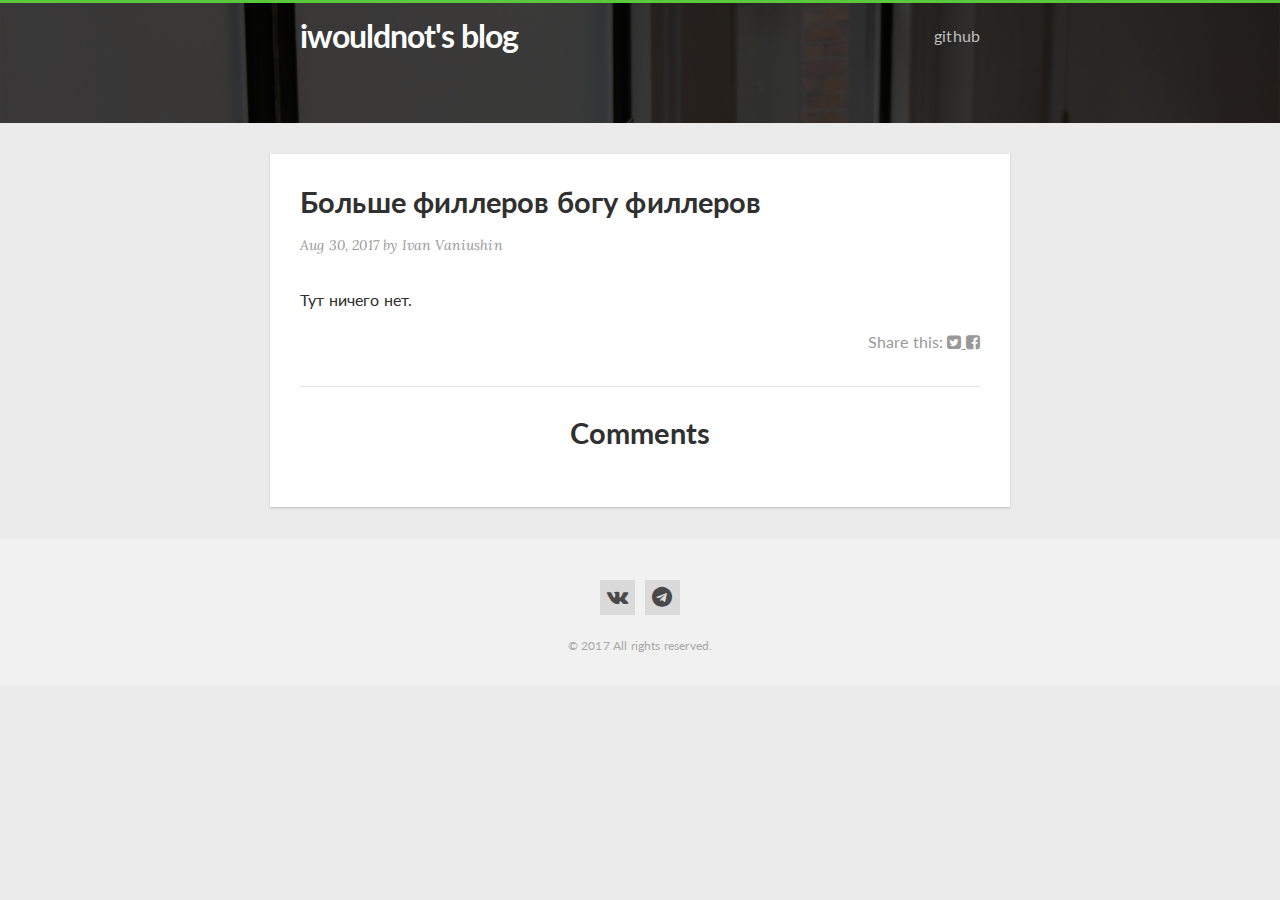
<file: more-filler-posts/index.html>
<!DOCTYPE html> <html lang="ru"> <head> <meta charset="utf-8"> <meta http-equiv="X-UA-Compatible" content="IE=edge"> <meta name="viewport" content="width=device-width, initial-scale=1"> <title> Больше филлеров богу филлеров &bull; iwouldnot's blog </title> <meta name="description" content="Тут ничего нет."> <link rel="stylesheet" href="/css/main.css"> <link rel="canonical" href="https://iwouldnot.me/more-filler-posts/"> <link rel="alternate" type="application/rss+xml" title="iwouldnot's blog" href="https://iwouldnot.me/feed.xml" /> <script type="text/javascript"> var _gaq = _gaq || []; _gaq.push(['_setAccount', 'UA-105831298-1']); _gaq.push(['_trackPageview']); (function() { var ga = document.createElement('script'); ga.type = 'text/javascript'; ga.async = true; ga.src = ('https:' == document.location.protocol ? 'https://ssl' : 'http://www') + '.google-analytics.com/ga.js'; var s = document.getElementsByTagName('script')[0]; s.parentNode.insertBefore(ga, s); })(); </script> </head> <body class="single"> <main class="main"> <header class="header"> <div class="overlay"> <div class="container"> <h1 class="title"> <a href="/">iwouldnot's blog</a> </h1> <nav class="navbar"> <a href="#" class="menu-icon"> <span></span> <span></span> <span></span> </a> <ul class="nav"> <li><a href="https://github.com/iwouldnot/iwouldnot.github.io" target="_blank">github</a></li> </ul> </nav> </div> </div> </header> <article class="post container card"> <header class="post-header"> <h1 class="post-title">Больше филлеров богу филлеров</h1> <span class="post-meta"> <time class="post-date" datetime="2017-08-30">Aug 30, 2017</time> <span class="post-author">by Ivan Vaniushin</span> </span> </header> <div class="post-content"> <p>Тут ничего нет.</p> <aside class="share"> <span>Share this: </span> <a href="http://twitter.com/share?text=Больше филлеров богу филлеров&amp;url=https://iwouldnot.me/more-filler-posts/&amp;hashtags=web,dev,blog,soudev&amp;via=nandomoreirame" onclick="window.open(this.href, 'twitter-share', 'width=550,height=235');return false;"> <i class="fa fa-twitter-square"></i> </a> <a href="https://www.facebook.com/sharer/sharer.php?u=https://iwouldnot.me/more-filler-posts/" onclick="window.open(this.href, 'facebook-share','width=580,height=296');return false;"> <i class="fa fa-facebook-square"></i> </a> </aside> <hr> <aside id="comments" class="disqus"> <h2 class="txt-center">Comments</h2> <div id="disqus_thread"></div> <script type="text/javascript"> var disqus_shortname = 'iwdnot-blog'; var disqus_url = 'https://iwouldnot.me/more-filler-posts/'; var disqus_identifier = '/more-filler-posts'; var disqus_title = 'Больше филлеров богу филлеров'; /* disqus_developer = 1; */ (function() { var dsq = document.createElement('script'); dsq.type = 'text/javascript'; dsq.async = true; dsq.src = '//' + disqus_shortname + '.disqus.com/embed.js'; (document.getElementsByTagName('head')[0] || document.getElementsByTagName('body')[0]).appendChild(dsq); })(); </script> <noscript> Please enable JavaScript to view the <a href="https://disqus.com/?ref_noscript" rel="nofollow">comments powered by Disqus.</a> </noscript> </aside> </div> </article> <footer class="footer t-center"> <div class="container"> <div class="social-icons"> <ul class="text-left"> <li><a href="https://vk.com/iwouldnot" target="_blank"><i class="fa fa-vk"></i></a></li> <li><a href="https://t.me/iwouldnot" target="_blank"><i class="fa fa-telegram"></i></a></li> </ul> </div> <small>&copy; 2017 All rights reserved.</small> </div> </footer> </main> </body> </html></body></html>
</file>
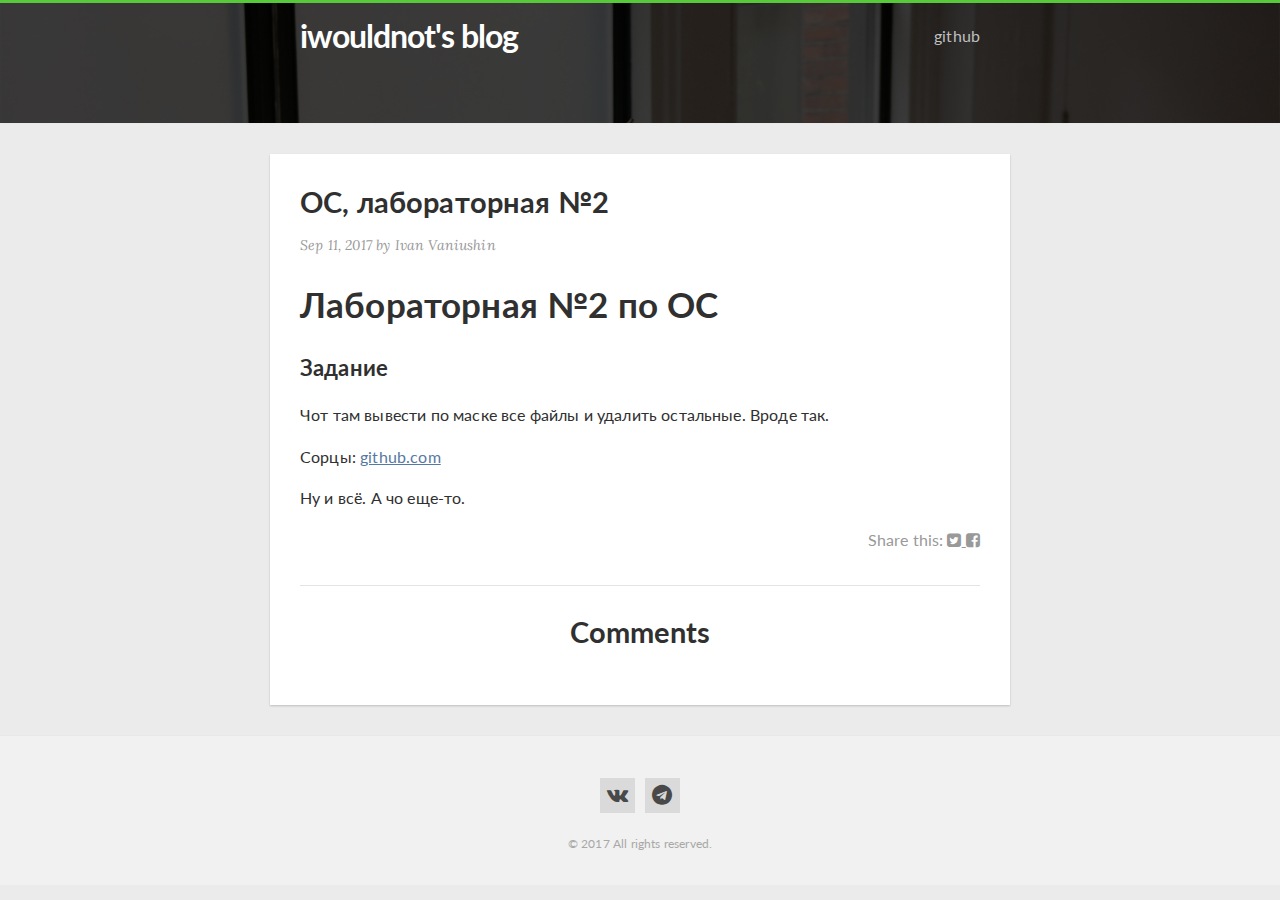
<file: OS-Lab-2/index.html>
<!DOCTYPE html> <html lang="ru"> <head> <meta charset="utf-8"> <meta http-equiv="X-UA-Compatible" content="IE=edge"> <meta name="viewport" content="width=device-width, initial-scale=1"> <title> ОС, лабораторная №2 &bull; iwouldnot's blog </title> <meta name="description" content="Лабораторная №2 по ОС"> <link rel="stylesheet" href="/css/main.css"> <link rel="canonical" href="https://iwouldnot.me/OS-Lab-2/"> <link rel="alternate" type="application/rss+xml" title="iwouldnot's blog" href="https://iwouldnot.me/feed.xml" /> <script type="text/javascript"> var _gaq = _gaq || []; _gaq.push(['_setAccount', 'UA-105831298-1']); _gaq.push(['_trackPageview']); (function() { var ga = document.createElement('script'); ga.type = 'text/javascript'; ga.async = true; ga.src = ('https:' == document.location.protocol ? 'https://ssl' : 'http://www') + '.google-analytics.com/ga.js'; var s = document.getElementsByTagName('script')[0]; s.parentNode.insertBefore(ga, s); })(); </script> </head> <body class="single"> <main class="main"> <header class="header"> <div class="overlay"> <div class="container"> <h1 class="title"> <a href="/">iwouldnot's blog</a> </h1> <nav class="navbar"> <a href="#" class="menu-icon"> <span></span> <span></span> <span></span> </a> <ul class="nav"> <li><a href="https://github.com/iwouldnot/iwouldnot.github.io" target="_blank">github</a></li> </ul> </nav> </div> </div> </header> <article class="post container card"> <header class="post-header"> <h1 class="post-title">ОС, лабораторная №2</h1> <span class="post-meta"> <time class="post-date" datetime="2017-09-11">Sep 11, 2017</time> <span class="post-author">by Ivan Vaniushin</span> </span> </header> <div class="post-content"> <h1 id="section">Лабораторная №2 по ОС</h1> <h3 id="section-1">Задание</h3> <p>Чот там вывести по маске все файлы и удалить остальные. Вроде так.</p> <p>Сорцы: <a href="https://gist.github.com/iwouldnot/8c88c23067828bebe262491e71555a0f">github.com</a></p> <p>Ну и всё. А чо еще-то.</p> <aside class="share"> <span>Share this: </span> <a href="http://twitter.com/share?text=ОС, лабораторная №2&amp;url=https://iwouldnot.me/OS-Lab-2/&amp;hashtags=web,dev,blog,soudev&amp;via=nandomoreirame" onclick="window.open(this.href, 'twitter-share', 'width=550,height=235');return false;"> <i class="fa fa-twitter-square"></i> </a> <a href="https://www.facebook.com/sharer/sharer.php?u=https://iwouldnot.me/OS-Lab-2/" onclick="window.open(this.href, 'facebook-share','width=580,height=296');return false;"> <i class="fa fa-facebook-square"></i> </a> </aside> <hr> <aside id="comments" class="disqus"> <h2 class="txt-center">Comments</h2> <div id="disqus_thread"></div> <script type="text/javascript"> var disqus_shortname = 'iwdnot-blog'; var disqus_url = 'https://iwouldnot.me/OS-Lab-2/'; var disqus_identifier = '/OS-Lab-2'; var disqus_title = 'ОС, лабораторная №2'; /* disqus_developer = 1; */ (function() { var dsq = document.createElement('script'); dsq.type = 'text/javascript'; dsq.async = true; dsq.src = '//' + disqus_shortname + '.disqus.com/embed.js'; (document.getElementsByTagName('head')[0] || document.getElementsByTagName('body')[0]).appendChild(dsq); })(); </script> <noscript> Please enable JavaScript to view the <a href="https://disqus.com/?ref_noscript" rel="nofollow">comments powered by Disqus.</a> </noscript> </aside> </div> </article> <footer class="footer t-center"> <div class="container"> <div class="social-icons"> <ul class="text-left"> <li><a href="https://vk.com/iwouldnot" target="_blank"><i class="fa fa-vk"></i></a></li> <li><a href="https://t.me/iwouldnot" target="_blank"><i class="fa fa-telegram"></i></a></li> </ul> </div> <small>&copy; 2017 All rights reserved.</small> </div> </footer> </main> </body> </html></body></html>
</file>
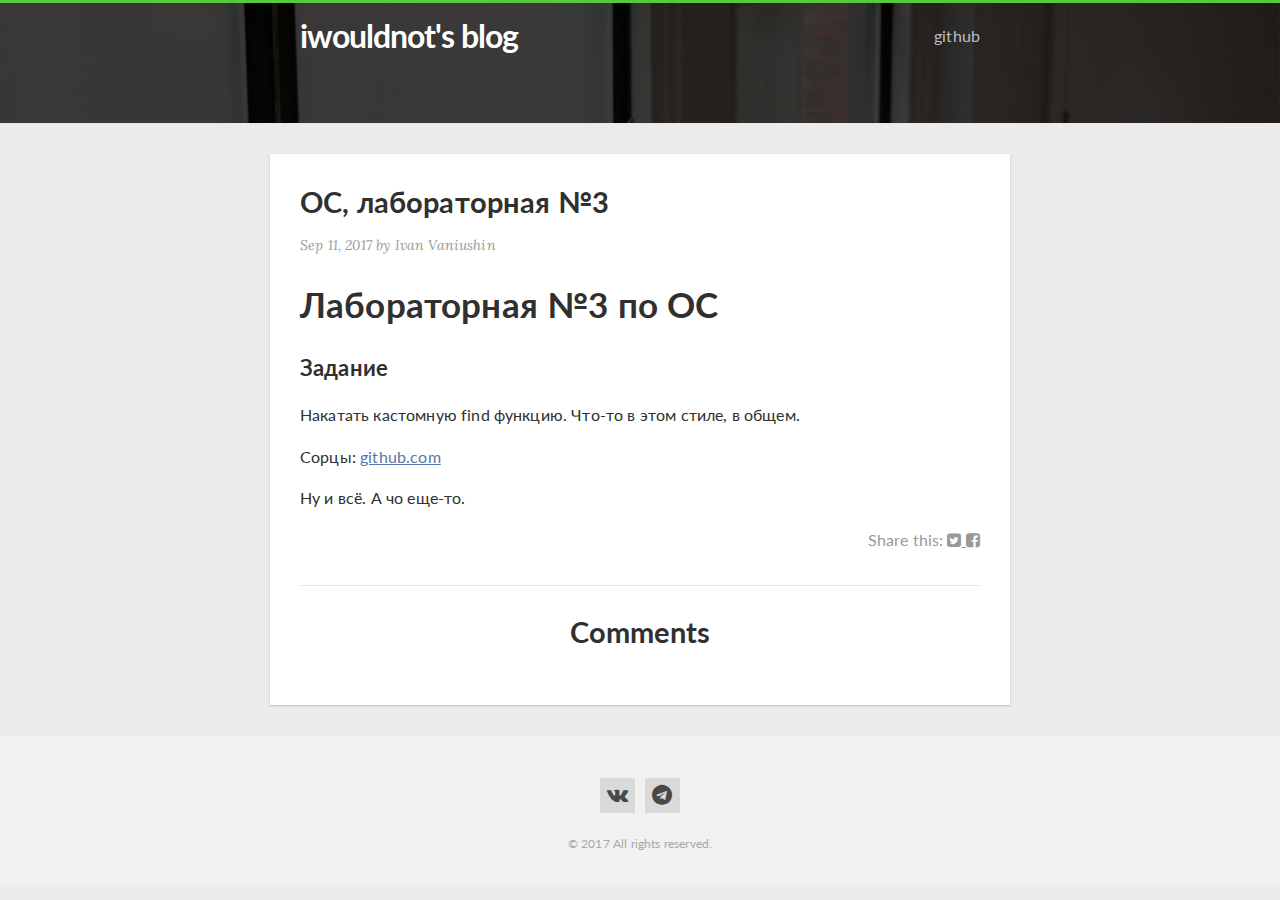
<file: OS-Lab-3/index.html>
<!DOCTYPE html> <html lang="ru"> <head> <meta charset="utf-8"> <meta http-equiv="X-UA-Compatible" content="IE=edge"> <meta name="viewport" content="width=device-width, initial-scale=1"> <title> ОС, лабораторная №3 &bull; iwouldnot's blog </title> <meta name="description" content="Лабораторная №3 по ОС"> <link rel="stylesheet" href="/css/main.css"> <link rel="canonical" href="https://iwouldnot.me/OS-Lab-3/"> <link rel="alternate" type="application/rss+xml" title="iwouldnot's blog" href="https://iwouldnot.me/feed.xml" /> <script type="text/javascript"> var _gaq = _gaq || []; _gaq.push(['_setAccount', 'UA-105831298-1']); _gaq.push(['_trackPageview']); (function() { var ga = document.createElement('script'); ga.type = 'text/javascript'; ga.async = true; ga.src = ('https:' == document.location.protocol ? 'https://ssl' : 'http://www') + '.google-analytics.com/ga.js'; var s = document.getElementsByTagName('script')[0]; s.parentNode.insertBefore(ga, s); })(); </script> </head> <body class="single"> <main class="main"> <header class="header"> <div class="overlay"> <div class="container"> <h1 class="title"> <a href="/">iwouldnot's blog</a> </h1> <nav class="navbar"> <a href="#" class="menu-icon"> <span></span> <span></span> <span></span> </a> <ul class="nav"> <li><a href="https://github.com/iwouldnot/iwouldnot.github.io" target="_blank">github</a></li> </ul> </nav> </div> </div> </header> <article class="post container card"> <header class="post-header"> <h1 class="post-title">ОС, лабораторная №3</h1> <span class="post-meta"> <time class="post-date" datetime="2017-09-11">Sep 11, 2017</time> <span class="post-author">by Ivan Vaniushin</span> </span> </header> <div class="post-content"> <h1 id="section">Лабораторная №3 по ОС</h1> <h3 id="section-1">Задание</h3> <p>Накатать кастомную find функцию. Что-то в этом стиле, в общем.</p> <p>Сорцы: <a href="https://gist.github.com/iwouldnot/0c6feb7d471180f3c44cce67a3d64587">github.com</a></p> <p>Ну и всё. А чо еще-то.</p> <aside class="share"> <span>Share this: </span> <a href="http://twitter.com/share?text=ОС, лабораторная №3&amp;url=https://iwouldnot.me/OS-Lab-3/&amp;hashtags=web,dev,blog,soudev&amp;via=nandomoreirame" onclick="window.open(this.href, 'twitter-share', 'width=550,height=235');return false;"> <i class="fa fa-twitter-square"></i> </a> <a href="https://www.facebook.com/sharer/sharer.php?u=https://iwouldnot.me/OS-Lab-3/" onclick="window.open(this.href, 'facebook-share','width=580,height=296');return false;"> <i class="fa fa-facebook-square"></i> </a> </aside> <hr> <aside id="comments" class="disqus"> <h2 class="txt-center">Comments</h2> <div id="disqus_thread"></div> <script type="text/javascript"> var disqus_shortname = 'iwdnot-blog'; var disqus_url = 'https://iwouldnot.me/OS-Lab-3/'; var disqus_identifier = '/OS-Lab-3'; var disqus_title = 'ОС, лабораторная №3'; /* disqus_developer = 1; */ (function() { var dsq = document.createElement('script'); dsq.type = 'text/javascript'; dsq.async = true; dsq.src = '//' + disqus_shortname + '.disqus.com/embed.js'; (document.getElementsByTagName('head')[0] || document.getElementsByTagName('body')[0]).appendChild(dsq); })(); </script> <noscript> Please enable JavaScript to view the <a href="https://disqus.com/?ref_noscript" rel="nofollow">comments powered by Disqus.</a> </noscript> </aside> </div> </article> <footer class="footer t-center"> <div class="container"> <div class="social-icons"> <ul class="text-left"> <li><a href="https://vk.com/iwouldnot" target="_blank"><i class="fa fa-vk"></i></a></li> <li><a href="https://t.me/iwouldnot" target="_blank"><i class="fa fa-telegram"></i></a></li> </ul> </div> <small>&copy; 2017 All rights reserved.</small> </div> </footer> </main> </body> </html></body></html>
</file>
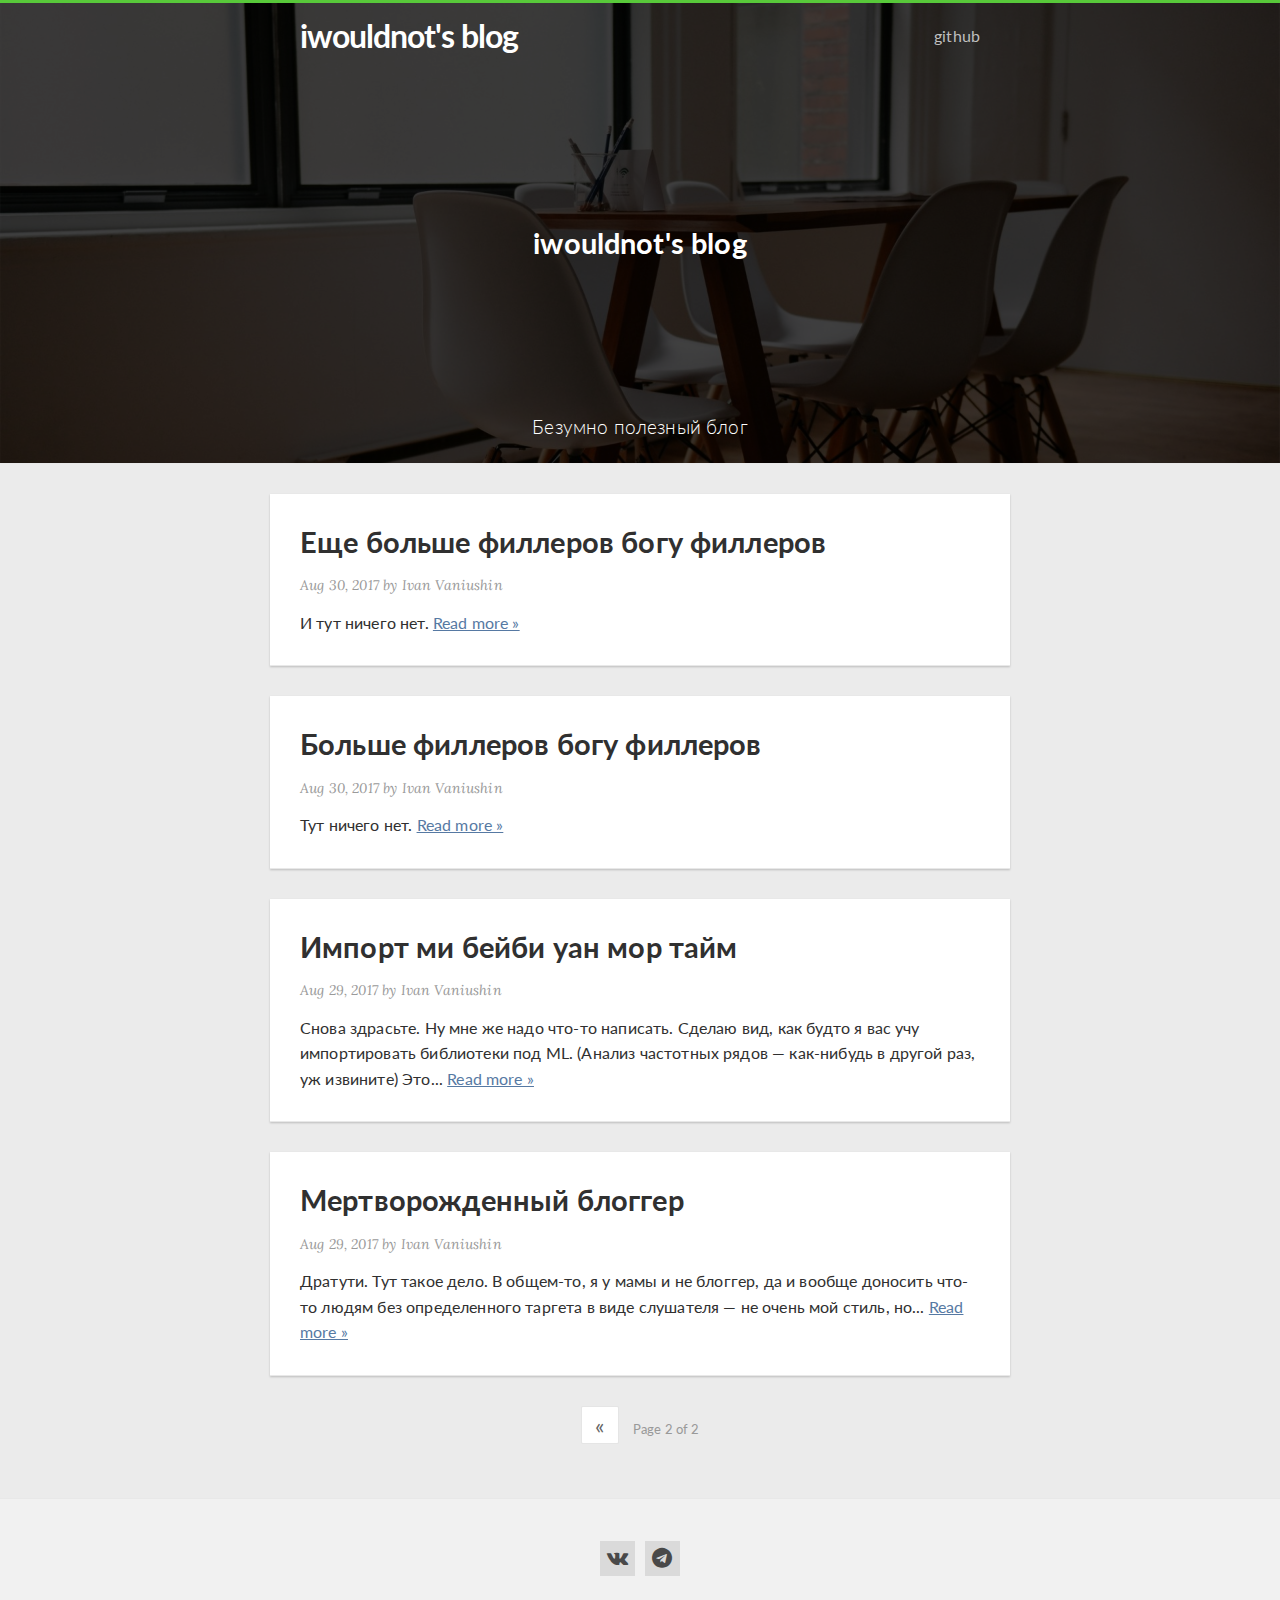
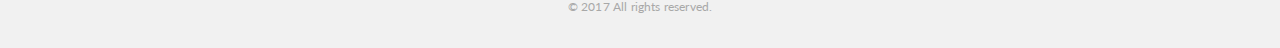
<file: page/2/index.html>
<!DOCTYPE html> <html lang="ru"> <head> <meta charset="utf-8"> <meta http-equiv="X-UA-Compatible" content="IE=edge"> <meta name="viewport" content="width=device-width, initial-scale=1"> <title> iwouldnot's blog &bull; Personal blog </title> <meta name="description" content="Personal blog"> <link rel="stylesheet" href="/css/main.css"> <link rel="canonical" href="https://iwouldnot.me/page/2/"> <link rel="alternate" type="application/rss+xml" title="iwouldnot's blog" href="https://iwouldnot.me/feed.xml" /> <script type="text/javascript"> var _gaq = _gaq || []; _gaq.push(['_setAccount', 'UA-105831298-1']); _gaq.push(['_trackPageview']); (function() { var ga = document.createElement('script'); ga.type = 'text/javascript'; ga.async = true; ga.src = ('https:' == document.location.protocol ? 'https://ssl' : 'http://www') + '.google-analytics.com/ga.js'; var s = document.getElementsByTagName('script')[0]; s.parentNode.insertBefore(ga, s); })(); </script> </head> <body class="home"> <main class="main"> <header class="header"> <div class="overlay"> <div class="container"> <h1 class="title"> <a href="/">iwouldnot's blog</a> </h1> <nav class="navbar"> <a href="#" class="menu-icon"> <span></span> <span></span> <span></span> </a> <ul class="nav"> <li><a href="https://github.com/iwouldnot/iwouldnot.github.io" target="_blank">github</a></li> </ul> </nav> </div> <h2 class="txt-center"> <strong>iwouldnot's blog</strong> </h2> <h4 class="txt-center"> Безумно полезный блог </h4> </div> </header> <div class="post-list"> <article class="post card container"> <header class="post-header"> <h1><a class="post-link" href="/even-more-filler-posts/">Еще больше филлеров богу филлеров</a></h1> <span class="post-meta"> <time class="post-date" datetime="">Aug 30, 2017</time> <span class="post-author">by Ivan Vaniushin</span> </span> </header> <div class="post-content"> И тут ничего нет. <a href="/even-more-filler-posts/" class="readmore">Read more &raquo;</a> </div> </article> <article class="post card container"> <header class="post-header"> <h1><a class="post-link" href="/more-filler-posts/">Больше филлеров богу филлеров</a></h1> <span class="post-meta"> <time class="post-date" datetime="">Aug 30, 2017</time> <span class="post-author">by Ivan Vaniushin</span> </span> </header> <div class="post-content"> Тут ничего нет. <a href="/more-filler-posts/" class="readmore">Read more &raquo;</a> </div> </article> <article class="post card container"> <header class="post-header"> <h1><a class="post-link" href="/first-filler-post/">Импорт ми бейби уан мор тайм</a></h1> <span class="post-meta"> <time class="post-date" datetime="">Aug 29, 2017</time> <span class="post-author">by Ivan Vaniushin</span> </span> </header> <div class="post-content"> Снова здрасьте. Ну мне же надо что-то написать. Сделаю вид, как будто я вас учу импортировать библиотеки под ML. (Анализ частотных рядов — как-нибудь в другой раз, уж извините) Это... <a href="/first-filler-post/" class="readmore">Read more &raquo;</a> </div> </article> <article class="post card container"> <header class="post-header"> <h1><a class="post-link" href="/introduction-post/">Мертворожденный блоггер</a></h1> <span class="post-meta"> <time class="post-date" datetime="">Aug 29, 2017</time> <span class="post-author">by Ivan Vaniushin</span> </span> </header> <div class="post-content"> Дратути. Тут такое дело. В общем-то, я у мамы и не блоггер, да и вообще доносить что-то людям без определенного таргета в виде слушателя — не очень мой стиль, но... <a href="/introduction-post/" class="readmore">Read more &raquo;</a> </div> </article> <div class="container"> <nav class="pagination" role="pagination"> <ul> <li><a class="newer-posts" href="/">&laquo;</a></li> <li><span class="page-number">Page 2 of 2</span></li> </ul> </nav> </div> </div> <footer class="footer t-center"> <div class="container"> <div class="social-icons"> <ul class="text-left"> <li><a href="https://vk.com/iwouldnot" target="_blank"><i class="fa fa-vk"></i></a></li> <li><a href="https://t.me/iwouldnot" target="_blank"><i class="fa fa-telegram"></i></a></li> </ul> </div> <small>&copy; 2017 All rights reserved.</small> </div> </footer> </main> </body> </html></body></html>
</file>
<file: css/main.css>
@import url("//fonts.googleapis.com/css?family=Lato:400,300,400italic,700");@import url("//fonts.googleapis.com/css?family=Lora:400,400italic,700italic,700");@import url("//maxcdn.bootstrapcdn.com/font-awesome/4.7.0/css/font-awesome.min.css");.clearfix:after,.container:after,.header:after,.share:after,.social-icons:after{content:"";display:table;clear:both}html{font-family:sans-serif;-ms-text-size-adjust:100%;-webkit-text-size-adjust:100%}body{margin:0}article,aside,details,figcaption,figure,footer,header,hgroup,main,nav,section,summary{display:block}audio,canvas,progress,video{display:inline-block;vertical-align:baseline}audio:not([controls]){display:none;height:0}[hidden],template{display:none}a{background:transparent}a:active,a:hover{outline:0}abbr[title]{border-bottom:1px dotted}b,strong{font-weight:bold}dfn{font-style:italic}h1{font-size:2em;margin:0.67em 0}mark{background:#ff0;color:#000}small{font-size:80%}sub,sup{font-size:75%;line-height:0;position:relative;vertical-align:baseline}sup{top:-0.5em}sub{bottom:-0.25em}img{border:0}svg:not(:root){overflow:hidden}figure{margin:1em 40px}hr{-moz-box-sizing:content-box;box-sizing:content-box;height:0}pre{overflow:auto}code,kbd,pre,samp{font-family:monospace, monospace;font-size:1em}button,input,optgroup,select,textarea{color:inherit;font:inherit;margin:0}button{overflow:visible}button,select{text-transform:none}button,html input[type="button"],input[type="reset"],input[type="submit"]{-webkit-appearance:button;cursor:pointer}button[disabled],html input[disabled]{cursor:default}button::-moz-focus-inner,input::-moz-focus-inner{border:0;padding:0}input{line-height:normal}input[type="checkbox"],input[type="radio"]{box-sizing:border-box;padding:0}input[type="number"]::-webkit-inner-spin-button,input[type="number"]::-webkit-outer-spin-button{height:auto}input[type="search"]{-webkit-appearance:textfield;-moz-box-sizing:content-box;-webkit-box-sizing:content-box;box-sizing:content-box}input[type="search"]::-webkit-search-cancel-button,input[type="search"]::-webkit-search-decoration{-webkit-appearance:none}fieldset{border:1px solid #c0c0c0;margin:0 2px;padding:0.35em 0.625em 0.75em}legend{border:0;padding:0}textarea{overflow:auto}optgroup{font-weight:bold}table{border-collapse:collapse;border-spacing:0}td,th{padding:0}*,*:before,*:after{box-sizing:border-box}html,body{height:100%;min-height:100%}html{font-family:sans-serif;-ms-text-size-adjust:100%;-webkit-text-size-adjust:100%;-webkit-tap-highlight-color:transparent}body{background-color:#ebebeb;font-size:16px;font-family:"Lato",Helvetica,Arial,sans-serif;-webkit-font-smoothing:antialiased;-moz-osx-font-smoothing:grayscale;letter-spacing:.01em}p{margin-bottom:.8em}body,input,select,textarea{color:#303030;font-family:"Lato",Helvetica,Arial,sans-serif;font-size:16px;font-weight:400;line-height:1.6}a{color:#5679a3;text-decoration:underline}a:hover{transition:color .2s linear;text-decoration:none;color:#6586ae}strong{font-weight:700}em{font-style:italic}p{margin:0 0 1em 0}img{display:block;margin:0 0 .6em;vertical-align:middle;max-width:100%}h1,h2,h3,h4,h5,h6{font-weight:700;line-height:1em;margin:0 0 1em 0}h1 a,h2 a,h3 a,h4 a,h5 a,h6 a{color:inherit;text-decoration:none}h1 small,h2 small,h3 small,h4 small,h5 small,h6 small{font-size:60%}h1{font-size:2.2rem}h2{font-size:1.8rem}h3{font-size:1.4rem}h4{font-size:1.2rem}h5{font-size:1rem}h6{font-size:.9rem}sub{font-size:0.8em;position:relative;top:0.5em}sup{font-size:0.8em;position:relative;top:-0.5em}hr{border:0;border-bottom:solid 1px rgba(144,144,144,0.25);margin:2em 0}hr.major{margin:3em 0}blockquote{color:#828282;border-left:4px solid #e8e8e8;padding-left:15px;font-size:18px;letter-spacing:-1px;font-style:italic}blockquote>:last-child{margin-bottom:0}pre,code{font-size:15px;border:1px solid #e8e8e8;border-radius:3px;background-color:#eef}code{padding:1px 5px}pre{padding:8px 12px;overflow-x:scroll}pre>code{border:0;padding-right:0;padding-left:0}.f-left,.pull-left{float:left}.f-right,.pull-right{float:right}.t-left,.txt-left{text-align:left}.t-right,.txt-right{text-align:right}.t-center,.txt-center{text-align:center}.t-justify,.txt-justify{text-align:justify}.va-middle{vertical-align:middle}.va-bottom{vertical-align:bottom}.va-top{vertical-align:top}.container{max-width:-webkit-calc(800px - (30px * 2));max-width:calc(800px - (30px * 2));margin-right:auto;margin-left:auto;padding-right:30px;padding-left:30px}@media screen and (max-width: 800px){.container{max-width:-webkit-calc(800px - (30px));max-width:calc(800px - (30px));padding-right:15px;padding-left:15px}}.card{padding:30px;background-color:#fff;box-shadow:0px 1px 2px rgba(0,0,0,0.2)}.readmore{-moz-transition:color 0.2s linear;-o-transition:color 0.2s linear;-webkit-transition:color 0.2s linear;transition:color 0.2s linear}.readmore:hover,.readmore:focus{color:#7ad462;text-decoration:none}.header{background:#292929 url(../images/cover.jpg) no-repeat 50% 0px;-webkit-background-size:cover;-moz-background-size:cover;-o-background-size:cover;background-size:cover;border-bottom:1px solid #e8e8e8;border-top:3px solid #58c93a;min-height:60px;position:relative;padding:60px 0;margin-bottom:30px}.header .overlay{background:rgba(0,0,0,0.75);z-index:1;position:absolute;width:100%;height:100%;top:0}.header a{color:#fff}@media screen and (max-width: 480px){.header{text-align:center}}.header .txt-center{color:#fff;margin-top:160px;font-weight:300}.home .header{padding:260px 0 200px}.title{font-size:32px;line-height:65px;letter-spacing:-1px;margin:0;float:left;color:#e6e6e6;font-family:"Lato",Helvetica,Arial,sans-serif}@media screen and (max-width: 480px){.title{float:none;display:block;width:100%}}.title a:hover,.title a:focus{color:#fff;text-decoration:none;border-color:#fff}.navbar{float:right}@media screen and (max-width: 480px){.navbar{float:none}}.nav{list-style:none;padding:0;margin:0}.nav li{padding:20px;margin:0;text-transform:lowercase;float:left;display:inline-block;-moz-transition:background 0.2s linear;-o-transition:background 0.2s linear;-webkit-transition:background 0.2s linear;transition:background 0.2s linear}.nav li:last-child{padding-right:0}@media screen and (max-width: 480px){.nav li{float:left;width:33.33333%;text-align:center}}.nav a{padding:0;display:inline-block;text-decoration:none;color:#bfbfbf;-moz-transition:color 0.2s linear;-o-transition:color 0.2s linear;-webkit-transition:color 0.2s linear;transition:color 0.2s linear}.nav li.active a,.nav li:hover a,.nav li:focus a{color:#7ad462;text-decoration:none}.menu-icon{display:none}.post .post-header h1{margin-bottom:10px;line-height:1.3em;font-size:1.8rem}.post .post-header a{color:#303030;-moz-transition:color 0.2s linear;-o-transition:color 0.2s linear;-webkit-transition:color 0.2s linear;transition:color 0.2s linear}.post .post-header a:hover,.post .post-header a:focus{color:#58c93a;text-decoration:none}.post .post-meta{font-size:14px;margin-top:0;font-weight:300;font-family:"Lora",serif;margin-bottom:1rem;font-style:italic;color:#9a9a9a}.post img{max-width:100%;vertical-align:middle}.single .post-header{margin-bottom:30px}.share{text-align:right}.share span,.share a{font-size:1em;color:#999}.post-list .post{padding-bottom:30px;margin-bottom:30px;border-bottom:1px solid #e8e8e8}.post-list .post:last-child{border-bottom:none;margin-bottom:0}.post-list .post .post-content{margin-top:.8em}.social-icons{margin-bottom:15px}.social-icons li:first-child{margin-right:5px}.social-icons ul{margin:0;padding:0}.social-icons li{display:inline-block;text-align:center;margin-right:0}.social-icons li a{font-size:30px;margin:0;color:#9D9D9D;font-weight:400;text-shadow:none;-webkit-transition:all .5s ease-in;-moz-transition:all .5s ease-in;-o-transition:all .5s ease-in;transition:all .5s ease-in;padding-right:0}.social-icons i{font-size:20px;width:35px;height:35px;padding:7px;background:#DADADA;text-align:center;color:#494949;transition:all .2s ease-in;-webkit-transition:all .2s ease-in;-moz-transition:all .2s ease-in}.social-icons a:hover i.fa-vk{background-color:#507299;color:#fff}.social-icons a:hover i.fa-telegram{background-color:#0087CC;color:#fff}.pagination{display:inline-block;width:100%;text-align:center;margin:0 0 20px;padding-left:0;position:relative}.pagination ul{display:inline-block;list-style-type:none;margin:0;padding:0}.pagination .page-number{color:#999;font-size:.8em}.pagination .page-number,.pagination a{height:38px;line-height:38px;display:inline-block;text-align:center}.pagination li{display:inline-block;padding:0 5px}.pagination li a{width:38px;position:relative;border:1px solid rgba(0,0,0,0.1);border-radius:2px;margin:0;color:#636363;font-size:1.4em;text-decoration:none;cursor:pointer;background:#fff}.pagination li a:hover{background:#58c93a;border:none;color:#fff}.footer{border-top:1px solid #e8e8e8;background-color:#f1f1f1;margin-top:30px;padding:30px 0}.footer small{color:#a8a8a8;font-size:12px}.highlight{padding:0;margin-top:10px;margin-bottom:25px}.highlight,.highlight .hll,.highlight pre{background-color:#272822;border:none}.highlight pre{margin:0;padding:15px 20px;white-space:pre;line-height:23px;overflow-x:auto;font-size:.8em;word-break:inherit;word-wrap:inherit}.highlight pre,.highlight pre code{color:#eeffdd}.highlight pre code{white-space:pre}.highlight pre code *{white-space:nowrap}.highlight code{background-color:transparent}.highlight .c{color:#75715e}.highlight .err{color:#960050;background-color:#1e0010}.highlight .k{color:#66d9ef}.highlight .l{color:#ae81ff}.highlight .n{color:#f8f8f2}.highlight .o{color:#f92672}.highlight .p{color:#f8f8f2}.highlight .cm{color:#75715e}.highlight .cp{color:#75715e}.highlight .c1{color:#75715e}.highlight .cs{color:#75715e}.highlight .ge{font-style:italic}.highlight .gs{font-weight:bold}.highlight .kc{color:#66d9ef}.highlight .kd{color:#66d9ef}.highlight .kn{color:#f92672}.highlight .kp{color:#66d9ef}.highlight .kr{color:#66d9ef}.highlight .kt{color:#66d9ef}.highlight .ld{color:#e6db74}.highlight .m{color:#ae81ff}.highlight .s{color:#e6db74}.highlight .na{color:#a6e22e}.highlight .nb{color:#f8f8f2}.highlight .nc{color:#a6e22e}.highlight .no{color:#66d9ef}.highlight .nd{color:#a6e22e}.highlight .ni{color:#f8f8f2}.highlight .ne{color:#a6e22e}.highlight .nf{color:#a6e22e}.highlight .nl{color:#f8f8f2}.highlight .nn{color:#f8f8f2}.highlight .nx{color:#a6e22e}.highlight .py{color:#f8f8f2}.highlight .nt{color:#f92672}.highlight .nv{color:#f8f8f2}.highlight .ow{color:#f92672}.highlight .w{color:#f8f8f2}.highlight .mf{color:#ae81ff}.highlight .mh{color:#ae81ff}.highlight .mi{color:#ae81ff}.highlight .mo{color:#ae81ff}.highlight .sb{color:#e6db74}.highlight .sc{color:#e6db74}.highlight .sd{color:#e6db74}.highlight .s2{color:#e6db74}.highlight .se{color:#ae81ff}.highlight .sh{color:#e6db74}.highlight .si{color:#e6db74}.highlight .sx{color:#e6db74}.highlight .sr{color:#e6db74}.highlight .s1{color:#e6db74}.highlight .ss{color:#e6db74}.highlight .bp{color:#f8f8f2}.highlight .vc{color:#f8f8f2}.highlight .vg{color:#f8f8f2}.highlight .vi{color:#f8f8f2}.highlight .il{color:#ae81ff}.highlight .gu{color:#75715e}.highlight .gd{color:#f92672}.highlight .gi{color:#a6e22e}
</file>
